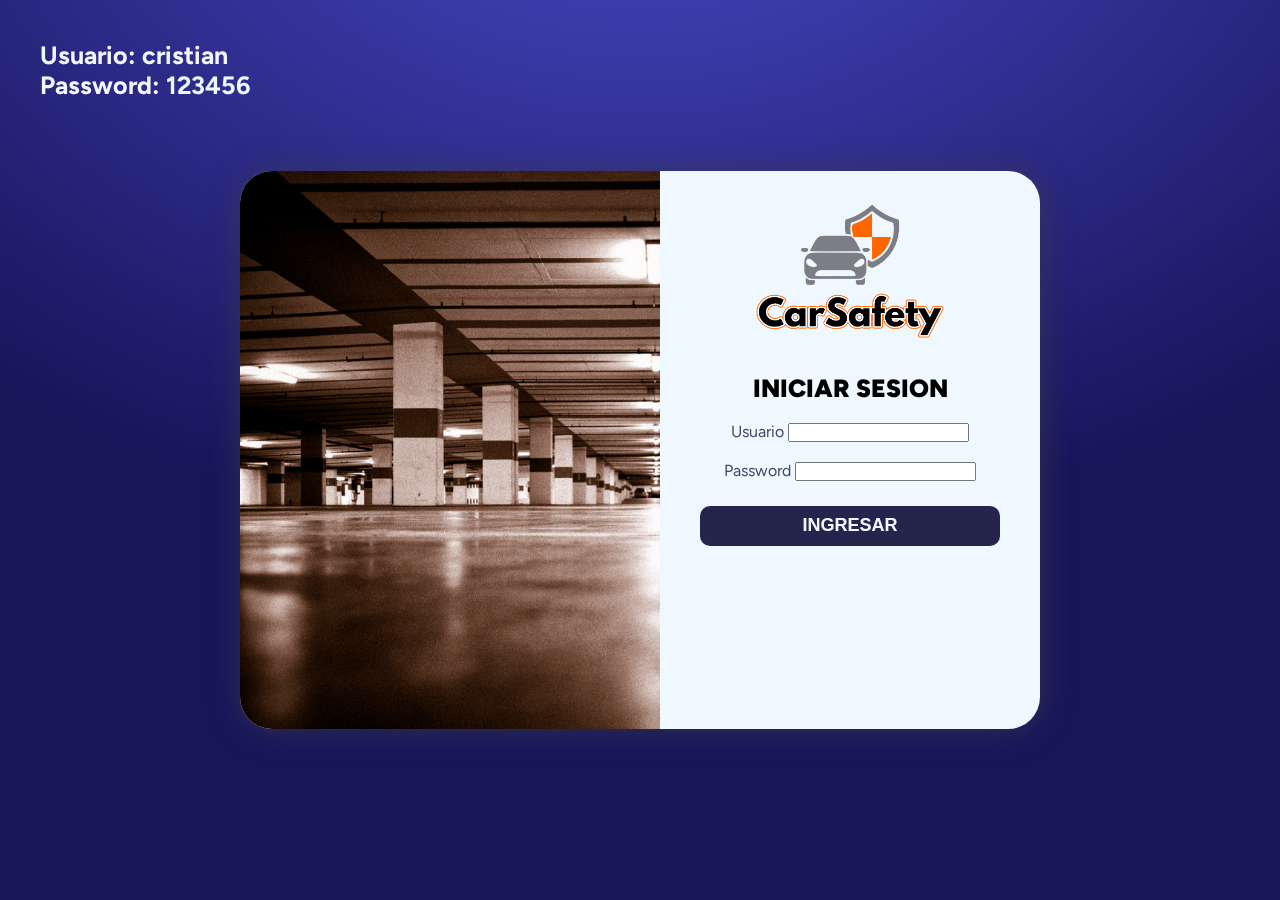
<file: src/main/resources/static/index.html>
<!DOCTYPE html>
<html lang="en">
<head>
    <meta charset="UTF-8" >
	<title>CAR SAFETY</title>
	<link
	href="https://cdn.jsdelivr.net/npm/bootstrap@5.0.2/dist/css/bootstrap.min.css"
	rel="stylesheet"
	integrity="sha384-EVSTQN3/azprG1Anm3QDgpJLIm9Nao0Yz1ztcQTwFspd3yD65VohhpuuCOmLASjC"
	crossorigin="anonymous">
	<link rel="stylesheet" href="css/estilos.css">
</head>
<body>
    <div class="fondo-gradiente"></div>
    <header> </header>
	<section class="modal">
		<div class="modal_container">
			<img src="imagenes/parking.jpg" class="modal_image" alt="">
            <h1 class="usuariopass">Usuario: cristian <br> Password: 123456</h1>
			<div class="modal_block_sesion">
					<img src="imagenes/logocar.png" class="logo" alt="">
					<h4 class="modal_text">INICIAR SESION</h4>
					<br>
					<form id="miFormulario">
					<div class="text-start">
						<label for="username" class="p-1 fw-bolder">Usuario</label> 
						<input type="text" id="username" class="form-control " required>
					</div>
					<br>
					<div class="text-start">
						<label for="password" class="p-1 fw-bolder">Password</label> 
						<input type="password" id="password" class="form-control" required>
					</div>
					<div class="">
                        <input value="INGRESAR" class="modal_button" type="submit" ></input>
					</div>
					</form>
			</div>
		</div>
	</section>
	<footer>
	</footer>
    <script>

        function guardarToken(token) {
            localStorage.setItem('miToken', token);
            console.log(token);
        }
        function redirigirAIndex() {
            window.location.href = 'menuprincipal.html'; // Ajusta la ruta según la ubicación de tu archivo index.html
        }

        document.getElementById('miFormulario').addEventListener('submit', function(event){
			event.preventDefault();
			
            let username = document.getElementById("username").value;
            let password = document.getElementById("password").value;
            var endpointURL  = '/login';
            
            fetch(endpointURL, {
                method: 'POST',
                headers: {
                    'Content-Type': 'application/json'
                },
                body: JSON.stringify({
                    username: username,
                    password: password,
                })
            })
            .then(response => {
                if (!response.ok) {
                throw new Error('Error en la solicitud de inicio de sesión. Código de estado: ' + response.status);
                }
                return response.json();
            })
            .then(data => {
                guardarToken(data.token);
                console.log('Inicio de sesión exitoso. Token:', data.token);
                redirigirAIndex();
            })
            .catch(error => {
                console.error('Error:', error.message);
            });
        });
    </script>
</body>
</html>
</file>
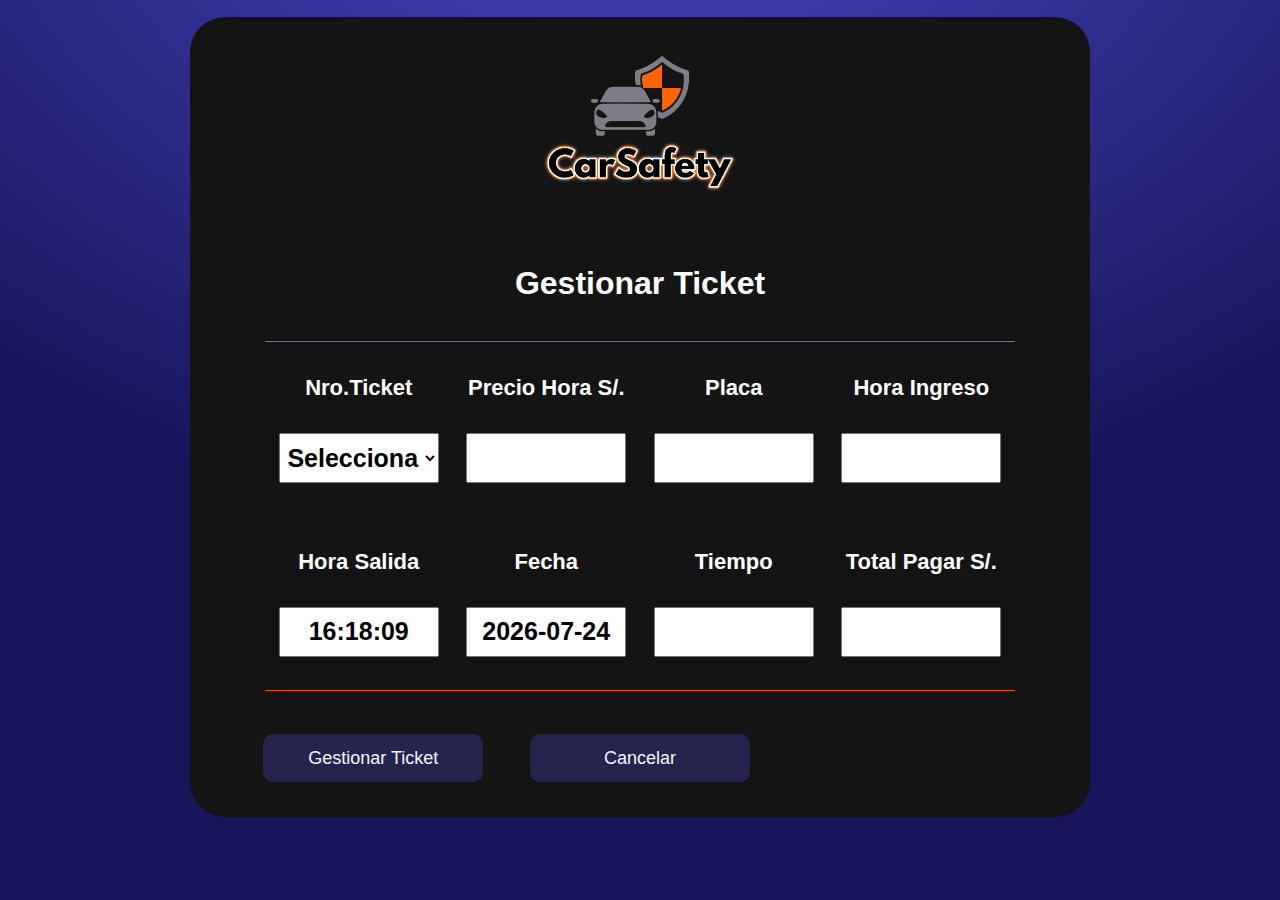
<file: src/main/resources/static/gestionarticket.html>
<!DOCTYPE html>
<html lang="es"
>
<head>
	<meta charset="UTF-8">
	<title>CAR SAFETY</title>
	<link
	href="https://cdn.jsdelivr.net/npm/bootstrap@5.0.2/dist/css/bootstrap.min.css"
	rel="stylesheet"
	integrity="sha384-EVSTQN3/azprG1Anm3QDgpJLIm9Nao0Yz1ztcQTwFspd3yD65VohhpuuCOmLASjC"
	crossorigin="anonymous">
	<link rel="stylesheet" href="css/estilos2.css">
</head>
<body>
  <div class="fondo-gradiente"></div>
	<div class="menu_principal">
		<div class="imagen_header">
			<img src="imagenes/logocar.png" class="logo_medium">
		</div>
		<div class="titulo">
			<h1>Gestionar Ticket</h1>
		</div>
		<div class="formulario_ingreso_gestion">
			<div class="formulario_ingreso_gestion_input">
				<label>Nro.Ticket</label>
				<div id="select-container">
                    <input type="hidden"  id="id" >	
                    <select id="obtenerTicket">
                        <option value="" disabled selected >Selecciona</option>
                    </select>
                </div>
			</div>
			<div class="formulario_ingreso_gestion_input">
				<label>Precio Hora S/.</label>
				<input type="text"  id="tipovehiculo" >		
			</div>
			<div class="formulario_ingreso_gestion_input">
				<label>Placa</label>
				<input type="text"  id="placa" >	
			</div>
			<div class="formulario_ingreso_gestion_input">
				<label>Hora Ingreso</label>
				<input type="text"  id="horaingreso" readonly >		
			</div>
			<div class="formulario_ingreso_gestion_input">
				<label>Hora Salida</label>
				<input type="text"  id="horasalida" readonly >		
			</div>
			<div class="formulario_ingreso_gestion_input">
				<label>Fecha</label>
				<input type="text"  id="fecha"  readonly >		
			</div>
			<div class="formulario_ingreso_gestion_input">
				<label>Tiempo</label>
				<input type="text"  id="tiempo" >		
			</div>
			<div class="formulario_ingreso_gestion_input">
				<label>Total Pagar S/.</label>
				<input type="text"  id="preciototal">		
			</div>
			
				<input type="hidden" id="estado">		
			
		</div>
		<div class="boton_footer">
			<button id="actualizarTicket" class="boton">Gestionar Ticket</button>
			<a href="menuprincipal.html" class="boton" >Cancelar</a>
		</div>
		<div id="modal_procesando" class="modal_procesando">
			<h1>Procesando...</h1>
		</div>
	</div>
<script>

    function buildSelect(data) {
    const miSelect = document.getElementById("obtenerTicket");

    // Crear opciones del select basadas en los datos de la API
    data.forEach(item => {
        const option = document.createElement('option');
        option.value = item.idticket; // Asigna el valor de la opción según tus necesidades
        option.text = item.idticket; // Asigna el texto de la opción según tus necesidades
        miSelect.appendChild(option);
    });
    }

    function listarIdTickets() {
      var token = obtenerToken();

      if (token) {
        fetch('/listarticketsporestado?estado=Valido', {
          method: 'GET',
          headers: {
            'Authorization': 'Bearer ' + token,
            'Content-Type': 'application/json',
          },
        })
        .then(response => {
          if (!response.ok) {
            throw new Error('Error en la solicitud al recurso protegido');
          }
          return response.json();
        })
        .then(data => {
          console.log('Respuesta del servidor:', data);
          buildSelect(data);
        })
        .catch(error => {
          console.error('Error:', error.message);
        });
      } else {
        console.log('Token no encontrado. El usuario no ha iniciado sesión.');
        // Puedes redirigir al usuario a la página de inicio de sesión si el token no está presente
      }
    }

    function obtenerToken() {
      return localStorage.getItem('miToken');
    }

    function cargarEvento(){
    
        document.getElementById("obtenerTicket").addEventListener("change", function() {

        var token = obtenerToken();
        console.log(token);
        var id = document.getElementById("obtenerTicket").value;
        console.log(id);
        var idset = document.getElementById("id");
        var tipovehiculo = document.getElementById("tipovehiculo");
        var placa = document.getElementById("placa");
        var horaingreso = document.getElementById("horaingreso");
        var estado = document.getElementById("estado");

        var url = "/editarticket/" + id ;
        var modalprocesando = document.getElementById('modal_procesando');
      	modalprocesando.style.display = 'flex';

        fetch(url, {
        method: "GET",
        headers: {
            'Authorization': 'Bearer ' + token,
            "Content-Type": "application/json"
        }
        })
        .then(response => {
            if (!response.ok) {
                throw new Error('Network response was not ok');
            }
            return response.json(); // Parsea la respuesta como JSON
        })
        .then(data => {
			modalprocesando.style.display = 'none';
            console.log(data);
            idset.value = data.idticket;
            tipovehiculo.value = data.tipovehiculo;
            placa.value = data.placa;
            horaingreso.value = data.horaingreso;
            estado.value = data.estado;
            obtenerHora();
            calcularTiempoMonto();
        })
        .catch(error => {
            console.error(error);
            alert("Ticket no obtenido");
        });
    });

    }

    

    document.getElementById("actualizarTicket").addEventListener("click", function() {

        var token = obtenerToken();

        var Ticket = {
            idticket: document.getElementById("id").value,
            tipovehiculo: document.getElementById("tipovehiculo").value,
            placa: document.getElementById("placa").value,
            horaingreso: document.getElementById("horaingreso").value,
            horasalida: document.getElementById("horasalida").value,
            fechaentrada: document.getElementById("fecha").value,
            tiempotranscurrido: document.getElementById("tiempo").value,
            preciototal: document.getElementById("preciototal").value,
            estado: document.getElementById("estado").value
        };


        var url = "/savesalida";
        var modalprocesando = document.getElementById('modal_procesando');
      	modalprocesando.style.display = 'flex';

        fetch(url, {
        method: "POST",
        headers: {
            'Authorization': 'Bearer ' + token,
            "Content-Type": "application/json"
            },
        body: JSON.stringify(Ticket)
        })
        .then(data => {
            console.log(data);
            modalprocesando.style.display = 'none';
        })
        .catch(error => {
            console.error(error);
            alert("Error al crear el ticket");
        });
    });
	
    // Obtener la hora actual
    function obtenerHora() {
	const ahora = new Date();
	const horas = ahora.getHours().toString().padStart(2, '0'); // Agrega un cero al principio si es necesario
	const minutos = ahora.getMinutes().toString().padStart(2, '0'); // Agrega un cero al principio si es necesario
	const segundos = ahora.getSeconds().toString().padStart(2, '0'); // Agrega un cero al principio si es necesario
	const horaActual = `${horas}:${minutos}:${segundos}`;
      
	var fechaActual = new Date();

	var formattedFecha = fechaActual.toISOString().split('T')[0];
      
	// Asignar la hora al campo de entrada
	document.getElementById('horasalida').value = horaActual;
	document.getElementById('fecha').value = formattedFecha;
      
    }
    
	
	function calcularTiempoMonto(){
		var horaInicio = document.getElementById("horaingreso").value;
		var horaFin = document.getElementById("horasalida").value;
		var precio = document.getElementById("tipovehiculo").value;
		//var tiempo = document.getElementById("tiempo").value;
		//var preciototal = document.getElementById("preciotoral").value;
		
		// Dividir las horas y minutos
            var [horaInicioHH, horaInicioMM] = horaInicio.split(":");
            var [horaFinHH, horaFinMM] = horaFin.split(":");

            // Convertir a minutos
            var minutosInicio = parseInt(horaInicioHH) * 60 + parseInt(horaInicioMM);
            var minutosFin = parseInt(horaFinHH) * 60 + parseInt(horaFinMM);

            // Calcular la diferencia en minutos
            var diferenciaEnMinutos = minutosFin - minutosInicio;

            // Calcular horas y minutos
            var horas = Math.floor(diferenciaEnMinutos / 60);
            var minutos = diferenciaEnMinutos % 60;
            
            var totalMinutos = horas * 60 + minutos;

			// Calcular el número de horas redondeando hacia arriba
			var numeroHoras = Math.ceil(totalMinutos / 60);
			var total = precio*numeroHoras;
			console.log(precio);
			
			if(isNaN(horas)){
				horas = "0";
			}
			if(isNaN(minutos)){
				minutos = "0";
			}
			if(isNaN(total)){
				total = "0";
				//document.getElementById("tipovehiculo").value = "Hola";
			}
			

            // Formatear la diferencia
            var diferenciaFormateada = horas + " hrs. " + minutos + " min.";
            console.log(diferenciaFormateada);

            // Mostrar la diferencia en el input correspondiente
            document.getElementById("tiempo").value = diferenciaFormateada;
            document.getElementById("preciototal").value = total;
            document.getElementById("estado").value = "Finalizado";
	}
	
   
    // Llamar a la función al cargar la página
   
    
	document.getElementById('placa').addEventListener('input', function () {
            // Convertir el texto a mayúsculas
            this.value = this.value.toUpperCase();
	});
	
	
</script>
<script>
    
    window.onload = function() {
        obtenerHora();
        listarIdTickets();
        cargarEvento();
    };

</script>
</body>
</html>
</file>
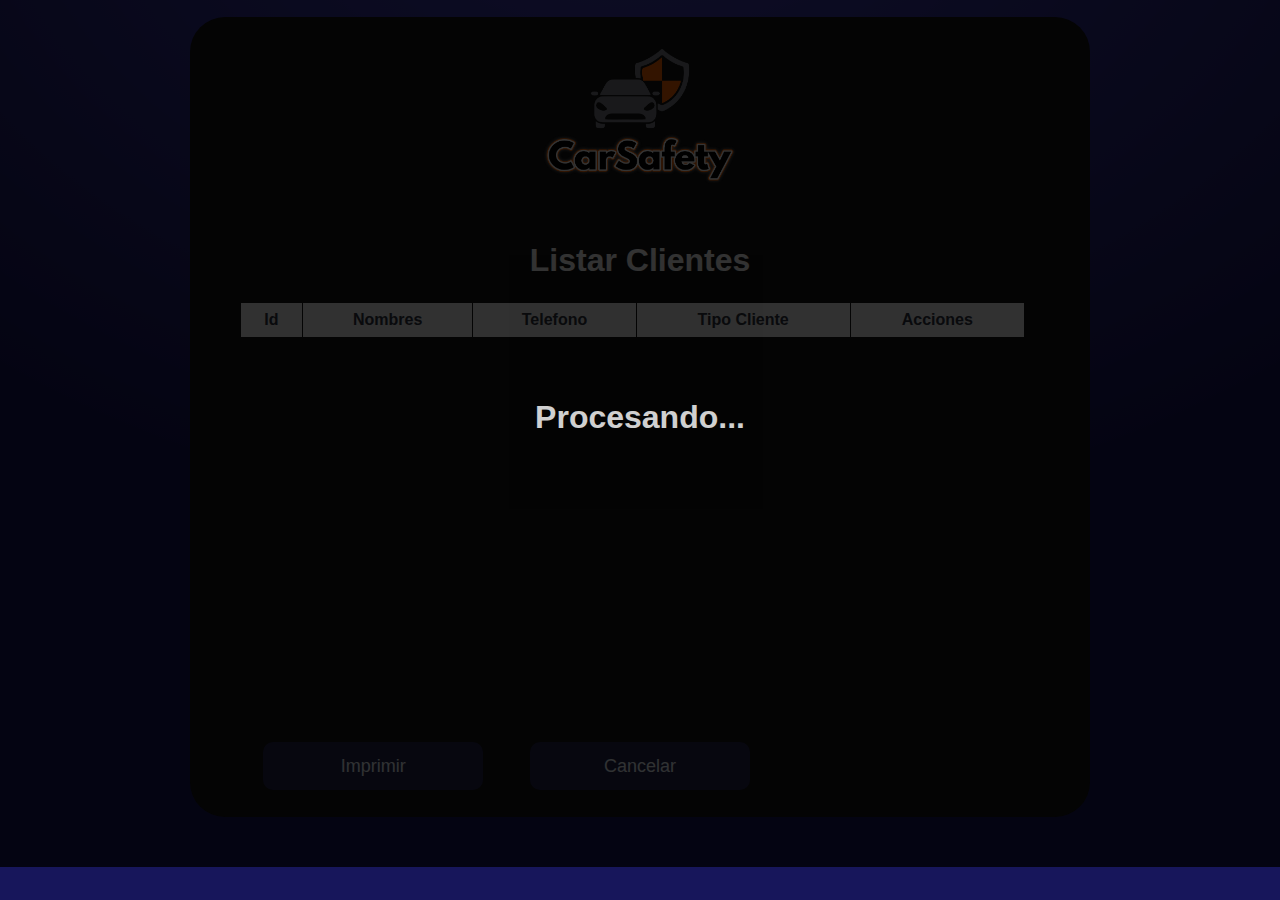
<file: src/main/resources/static/listarclientes.html>
<!DOCTYPE html>
<html lang="en">
<head>
  <meta charset="UTF-8">
	<title>CAR SAFETY</title>
	
	<link rel="stylesheet" href="css/estilos2.css">
  <script src="https://html2canvas.hertzen.com/dist/html2canvas.min.js"></script>
</head>
<body>
  <div class="fondo-gradiente"></div>
  <div id="maintabla" class="menu_principal">
		<div class="imagen_header">
			<img src="imagenes/logocar.png" class="logo_medium">
		</div>
		<div class="titulo">
			<h1>Listar Clientes</h1>
		</div>
		<div class="div_table">
		<table id="tablaDatos">
            <thead>
                <tr>
                    <th>Id</th>
                    <th>Nombres</th>
                    <th>Telefono</th>
                    <th>Tipo Cliente</th>
                    <th>Acciones</th>
                </tr>
            </thead>
        </table>
		</div>
        <div class="boton_footer">
      <button onclick="mostrarPDF()" class="boton" >Imprimir</button>
			<a href="menuprincipal.html" class="boton" >Cancelar</a>
		</div>
		<div id="modal_procesando" class="modal_procesando">
			<h1>Procesando...</h1>
		</div>
	</div>
  <script src='js/jspdf.min.js'></script>
  <script type="text/javascript">
    
    function obtenerToken() {
      return localStorage.getItem('miToken');
    }
    function obtenerJson() {
      return localStorage.getItem('miJson');
    }

    function mostrarInformacion(data) {
      var infoContainer = document.getElementById('info-container');
      infoContainer.innerHTML = '<p>Información del servidor:</p><pre>' + JSON.stringify(data, null, 2) + '</pre>';
    }

    function mostrarPDF(){
    var tabla = document.getElementById("tablaDatos");

    // Usa html2canvas para capturar la tabla como una imagen
    html2canvas(tabla).then(function(canvas) {
    // Obtiene la URL de la imagen base64
    var imagenBase64 = canvas.toDataURL('image/png');

    // Crea una instancia de jsPDF
    var pdf = new jsPDF('p', 'pt', 'letter');

    // Agrega la imagen como tabla al PDF
    pdf.addImage(imagenBase64, 'PNG', 10, 10, 500, 0, 'FAST');

    // Guarda el PDF con un nombre específico (opcional)
    pdf.save('mi_pdf_con_tabla.pdf');
  });
  }
    

    function mostrarDatosClietes(datosDesdeAPI){

      var tabla = document.getElementById("tablaDatos");

      datosDesdeAPI.forEach(function (dato) {
      var fila = tabla.insertRow();
      var celdaId = fila.insertCell(0);
      var celdaNombre = fila.insertCell(1);
      var celdaTelefono = fila.insertCell(2);
      var celdaTipo = fila.insertCell(3);
      var celdaAccion = fila.insertCell(4);
      
      celdaId.innerHTML = dato.idcliente;
      celdaNombre.innerHTML = dato.nombre;
      celdaTelefono.innerHTML = dato.telefono;
      celdaTipo.innerHTML = dato.tipocliente;
      celdaAccion.innerHTML = '<button class="boton_table" onclick="Eliminar(\'' + dato.idcliente + '\')">Eliminar</button>';
      });
    }

    function Eliminar(idcliente) {
      var token = obtenerToken();

      if (token) {
        fetch('/eliminarcliente/'+idcliente, {
          method: 'GET',
          headers: {
            'Authorization': 'Bearer ' + token,
            'Content-Type': 'application/json',
          },
        })
        .then(response => {
          if (!response.ok) {
            throw new Error('Error al eliminar Cliente');
          }
          return response.json();
        })
        .then(data => {
          console.log('Respuesta del servidor:', data);
        })
        .catch(error => {
          console.error('Error:', error.message);
        });
      } else {
        console.log('Token no encontrado. El usuario no ha iniciado sesión.');
        // Puedes redirigir al usuario a la página de inicio de sesión si el token no está presente
      }
    }

    function realizarSolicitudProtegida() {
      var token = obtenerToken();
      var modalprocesando = document.getElementById('modal_procesando');
      modalprocesando.style.display = 'flex';

      if (token) {
        fetch('/listarclientes', {
          method: 'GET',
          headers: {
            'Authorization': 'Bearer ' + token,
            'Content-Type': 'application/json',
          },
        })
        .then(response => {
          if (!response.ok) {
            throw new Error('Error en la solicitud al recurso protegido');
          }
          return response.json();
        })
        .then(data => {
          modalprocesando.style.display = 'none';
          mostrarDatosClietes(data);
          guardarJsonEnLocalStorage("miJson", data);
        })
        .catch(error => {
          console.error('Error:', error.message);
        });
      } else {
        console.log('Token no encontrado. El usuario no ha iniciado sesión.');
        // Puedes redirigir al usuario a la página de inicio de sesión si el token no está presente
      }
    }

    // Llamar a la función para realizar la solicitud protegida cuando la página se carga
    window.onload = function () {
      realizarSolicitudProtegida();
    };

    function guardarJsonEnLocalStorage(clave, datos) {
    // Convierte el JSON a cadena antes de almacenarlo en localStorage
    var jsonString = JSON.stringify(datos);

    // Guarda la cadena en localStorage con la clave específica
    localStorage.setItem(clave, jsonString);

    console.log('JSON guardado en localStorage con la clave:', clave);
    }
  </script>
</body>
</html>
</file>
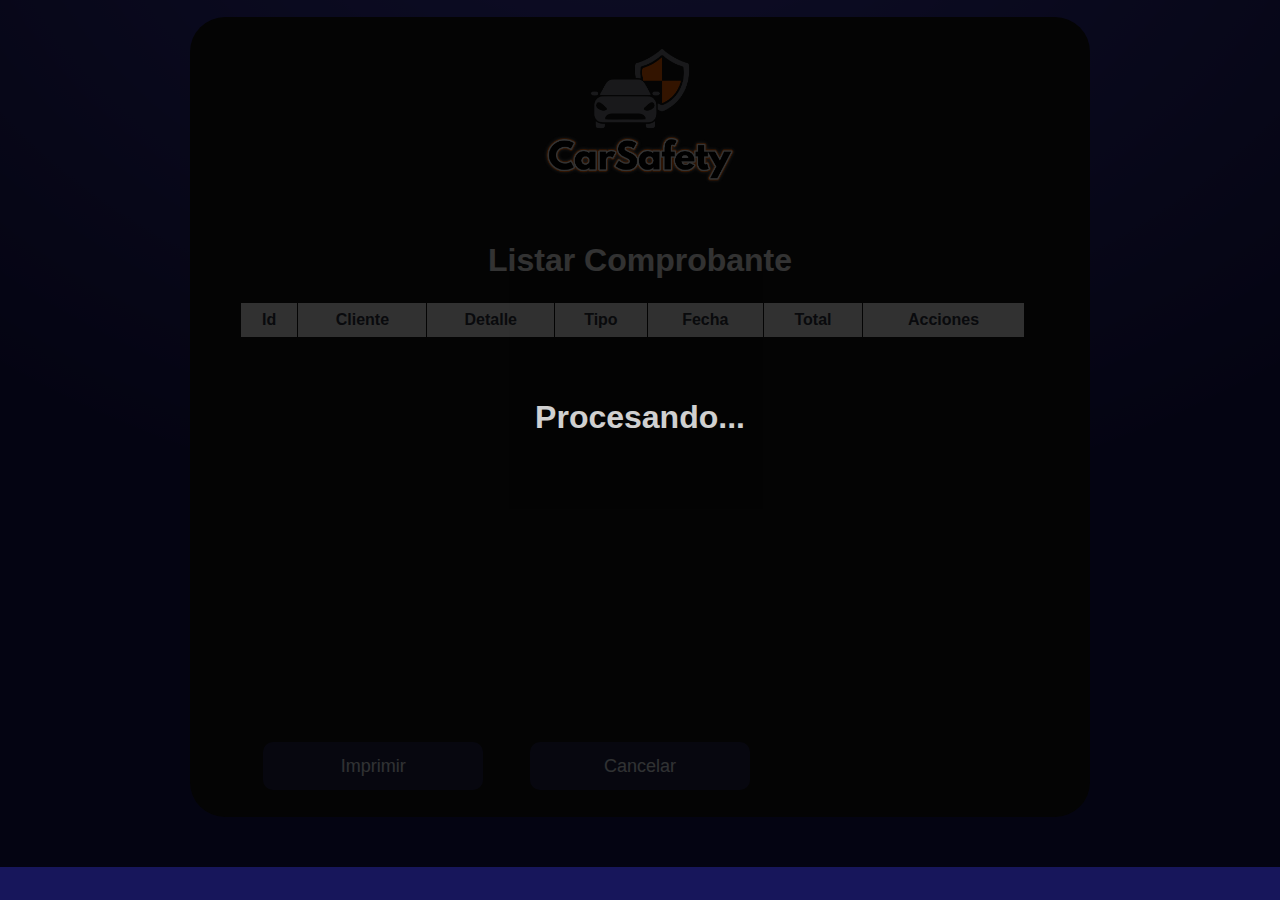
<file: src/main/resources/static/listarcomprobantes.html>
<!DOCTYPE html>
<html lang="en">
<head>
  <meta charset="UTF-8">
	<title>CAR SAFETY</title>
	<link rel="stylesheet" href="css/estilos2.css">
  <script src="https://html2canvas.hertzen.com/dist/html2canvas.min.js"></script>
</head>
<body>
  <div class="fondo-gradiente"></div>
  <div id="maintabla" class="menu_principal">
		<div class="imagen_header">
			<img src="imagenes/logocar.png" class="logo_medium">
		</div>
		<div class="titulo">
			<h1>Listar Comprobante</h1>
		</div>
		<div class="div_table">
		<table id="tablaDatos" >
            <thead>
                <tr>
                    <th>Id</th>
                    <th>Cliente</th>
                    <th>Detalle</th>
                    <th>Tipo</th>
                    <th>Fecha</th>
                    <th>Total</th>
                    <th>Acciones</th>
                </tr>
            </thead>
        </table>
		</div>
        <div class="boton_footer">
			<button onclick="mostrarPDF()" class="boton" >Imprimir</button>
            <a href="menuprincipal.html" class="boton" >Cancelar</a>
		</div>
		<div id="modal_procesando" class="modal_procesando">
			<h1>Procesando...</h1>
		</div>
	</div>
  <script src='js/jspdf.min.js'></script>
  <script type="text/javascript">
    
    function obtenerToken() {
      return localStorage.getItem('miToken');
    }
    function obtenerJson() {
      return localStorage.getItem('miJson');
    }

    function mostrarInformacion(data) {
      var infoContainer = document.getElementById('info-container');
      infoContainer.innerHTML = '<p>Información del servidor:</p><pre>' + JSON.stringify(data, null, 2) + '</pre>';
    }

    function mostrarPDF(){
    var tabla = document.getElementById("tablaDatos");

    // Usa html2canvas para capturar la tabla como una imagen
    html2canvas(tabla).then(function(canvas) {
    // Obtiene la URL de la imagen base64
    var imagenBase64 = canvas.toDataURL('image/png');

    // Crea una instancia de jsPDF
    var pdf = new jsPDF('p', 'pt', 'letter');

    // Agrega la imagen como tabla al PDF
    pdf.addImage(imagenBase64, 'PNG', 10, 10, 500, 0, 'FAST');

    // Guarda el PDF con un nombre específico (opcional)
    pdf.save('mi_pdf_con_tabla.pdf');
  });
  }
    

    function mostrarDatosComprobante(datosDesdeAPI){

      var tabla = document.getElementById("tablaDatos");

      datosDesdeAPI.forEach(function (dato) {
      var fila = tabla.insertRow();
      var celdaId = fila.insertCell(0);
      var celdaCliente = fila.insertCell(1);
      var celdaDetalle = fila.insertCell(2);
      var celdaTipo = fila.insertCell(3);
      var celdaFecha = fila.insertCell(4);
      var celdaTotal = fila.insertCell(5);
      var celdaAccion = fila.insertCell(6);

      var idCliente = dato.cliente.nombre;
      
      celdaId.innerHTML = dato.idcomprobante;
      celdaCliente.innerHTML = idCliente;
      celdaDetalle.innerHTML = dato.detalle;
      celdaTipo.innerHTML = dato.tipocomprobante;
      celdaFecha.innerHTML = dato.fechaemision;
      celdaTotal.innerHTML = dato.total;
      celdaAccion.innerHTML = '<button class="boton_table" onclick="Eliminar(\'' + dato.idcomprobante + '\')">Eliminar</button>';
      });
    }

    function Eliminar(idcliente) {
      var token = obtenerToken();

      if (token) {
        fetch('/eliminarcliente/'+idcliente, {
          method: 'GET',
          headers: {
            'Authorization': 'Bearer ' + token,
            'Content-Type': 'application/json',
          },
        })
        .then(response => {
          if (!response.ok) {
            throw new Error('Error al eliminar Cliente');
          }
          return response.json();
        })
        .then(data => {
          console.log('Respuesta del servidor:', data);
        })
        .catch(error => {
          console.error('Error:', error.message);
        });
      } else {
        console.log('Token no encontrado. El usuario no ha iniciado sesión.');
        // Puedes redirigir al usuario a la página de inicio de sesión si el token no está presente
      }
    }

    function realizarSolicitudProtegida() {
      var token = obtenerToken();
      var modalprocesando = document.getElementById('modal_procesando');
      modalprocesando.style.display = 'flex';

      if (token) {
        fetch('/listarcomprobantes', {
          method: 'GET',
          headers: {
            'Authorization': 'Bearer ' + token,
            'Content-Type': 'application/json',
          },
        })
        .then(response => {
          if (!response.ok) {
            throw new Error('Error en la solicitud al recurso protegido');
          }
          return response.json();
        })
        .then(data => {
          console.log('Respuesta del servidor:', data);
          modalprocesando.style.display = 'none';
          mostrarDatosComprobante(data);
        })
        .catch(error => {
          console.error('Error:', error.message);
        });
      } else {
        console.log('Token no encontrado. El usuario no ha iniciado sesión.');
        // Puedes redirigir al usuario a la página de inicio de sesión si el token no está presente
      }
    }

    // Llamar a la función para realizar la solicitud protegida cuando la página se carga
    window.onload = function () {
      realizarSolicitudProtegida();
    };

    function guardarJsonEnLocalStorage(clave, datos) {
    // Convierte el JSON a cadena antes de almacenarlo en localStorage
    var jsonString = JSON.stringify(datos);

    // Guarda la cadena en localStorage con la clave específica
    localStorage.setItem(clave, jsonString);

    console.log('JSON guardado en localStorage con la clave:', clave);
    }
  </script>
</body>
</html>
</file>
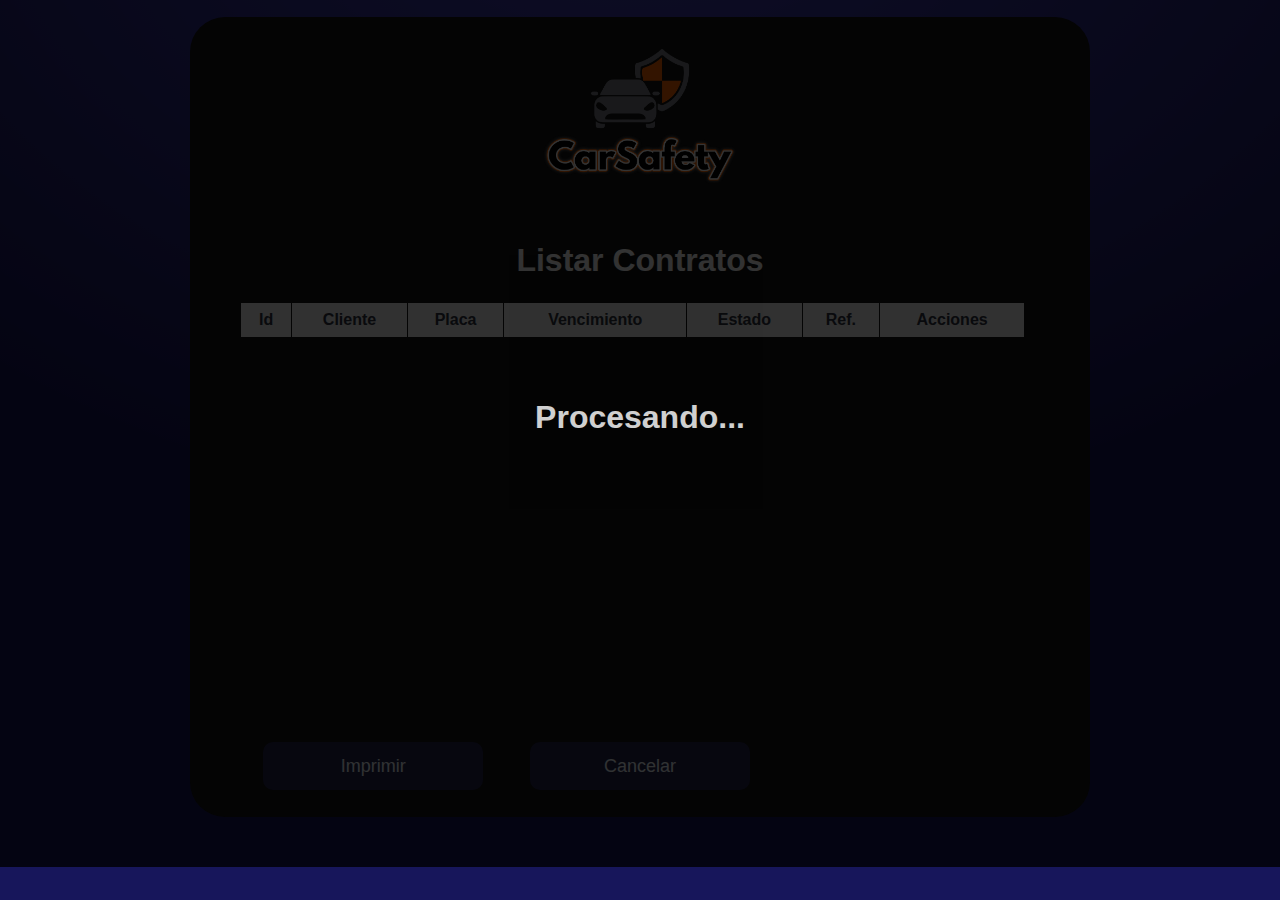
<file: src/main/resources/static/listarcontratos.html>
<!DOCTYPE html>
<html lang="en">
<head>
  <meta charset="UTF-8">
	<title>CAR SAFETY</title>
	<link rel="stylesheet" href="css/estilos2.css">
  <script src="https://html2canvas.hertzen.com/dist/html2canvas.min.js"></script>
</head>
<body>
  <div class="fondo-gradiente"></div>
  <div id="maintabla" class="menu_principal">
		<div class="imagen_header">
			<img src="imagenes/logocar.png" class="logo_medium">
		</div>
		<div class="titulo">
			<h1>Listar Contratos</h1>
		</div>
		<div class="div_table">
		<table id="tablaDatos">
            <thead>
                <tr>
                    <th>Id</th>
                    <th>Cliente</th>
                    <th>Placa</th>
                    <th>Vencimiento</th>
                    <th>Estado</th>
                    <th>Ref.</th>
                    <th>Acciones</th>
                </tr>
            </thead>
        </table>
		</div>
        <div class="boton_footer">
			<button onclick="mostrarPDF()" class="boton" >Imprimir</button>
            <a href="menuprincipal.html" class="boton" >Cancelar</a>
		</div>
		<div id="modal_procesando" class="modal_procesando">
			<h1>Procesando...</h1>
		</div>
	</div>
  <script src='js/jspdf.min.js'></script>
  <script type="text/javascript">
    
    function obtenerToken() {
      return localStorage.getItem('miToken');
    }
    function obtenerJson() {
      return localStorage.getItem('miJson');
    }

    function mostrarInformacion(data) {
      var infoContainer = document.getElementById('info-container');
      infoContainer.innerHTML = '<p>Información del servidor:</p><pre>' + JSON.stringify(data, null, 2) + '</pre>';
    }

    function mostrarPDF(){
    var tabla = document.getElementById("tablaDatos");

    // Usa html2canvas para capturar la tabla como una imagen
    html2canvas(tabla).then(function(canvas) {
    // Obtiene la URL de la imagen base64
    var imagenBase64 = canvas.toDataURL('image/png');

    // Crea una instancia de jsPDF
    var pdf = new jsPDF('p', 'pt', 'letter');

    // Agrega la imagen como tabla al PDF
    pdf.addImage(imagenBase64, 'PNG', 10, 10, 500, 0, 'FAST');

    // Guarda el PDF con un nombre específico (opcional)
    pdf.save('mi_pdf_con_tabla.pdf');
  });
  }
    

    function mostrarDatosContrato(datosDesdeAPI){

      var tabla = document.getElementById("tablaDatos");

      datosDesdeAPI.forEach(function (dato) {
      var fila = tabla.insertRow();
      var celdaId = fila.insertCell(0);
      var celdaCliente = fila.insertCell(1);
      var celdaPlaca = fila.insertCell(2);
      var celdaVencimiento = fila.insertCell(3);
      var celdaEstado = fila.insertCell(4);
      var celdaReferencia = fila.insertCell(5);
      var celdaAccion = fila.insertCell(6);

      var idCliente = dato.cliente.nombre;
      
      celdaId.innerHTML = dato.idcontrato;
      celdaCliente.innerHTML = idCliente;
      celdaPlaca.innerHTML = dato.placavehiculo;
      celdaVencimiento.innerHTML = dato.fechavencimiento;
      celdaEstado.innerHTML = dato.estadocontrato;
      celdaReferencia.innerHTML = (dato.preciototal == null) ? "--" : + dato.refidcontrato;
      celdaAccion.innerHTML = '<button class="boton_table" onclick="Eliminar(\'' + dato.idcontrato + '\')">Eliminar</button>';
      });
    }

    function Eliminar(idcliente) {
      var token = obtenerToken();

      if (token) {
        fetch('/eliminarcliente/'+idcliente, {
          method: 'GET',
          headers: {
            'Authorization': 'Bearer ' + token,
            'Content-Type': 'application/json',
          },
        })
        .then(response => {
          if (!response.ok) {
            throw new Error('Error al eliminar Cliente');
          }
          return response.json();
        })
        .then(data => {
          console.log('Respuesta del servidor:', data);
        })
        .catch(error => {
          console.error('Error:', error.message);
        });
      } else {
        console.log('Token no encontrado. El usuario no ha iniciado sesión.');
        // Puedes redirigir al usuario a la página de inicio de sesión si el token no está presente
      }
    }

    function realizarSolicitudProtegida() {
      var token = obtenerToken();
      var modalprocesando = document.getElementById('modal_procesando');
      modalprocesando.style.display = 'flex';

      if (token) {
        fetch('/listarcontratos', {
          method: 'GET',
          headers: {
            'Authorization': 'Bearer ' + token,
            'Content-Type': 'application/json',
          },
        })
        .then(response => {
          if (!response.ok) {
            throw new Error('Error en la solicitud al recurso protegido');
          }
          return response.json();
        })
        .then(data => {
          console.log('Respuesta del servidor:', data);
          modalprocesando.style.display = 'none';
          mostrarDatosContrato(data);
        })
        .catch(error => {
          console.error('Error:', error.message);
        });
      } else {
        console.log('Token no encontrado. El usuario no ha iniciado sesión.');
        // Puedes redirigir al usuario a la página de inicio de sesión si el token no está presente
      }
    }

    // Llamar a la función para realizar la solicitud protegida cuando la página se carga
    window.onload = function () {
      realizarSolicitudProtegida();
    };

    function guardarJsonEnLocalStorage(clave, datos) {
    // Convierte el JSON a cadena antes de almacenarlo en localStorage
    var jsonString = JSON.stringify(datos);

    // Guarda la cadena en localStorage con la clave específica
    localStorage.setItem(clave, jsonString);

    console.log('JSON guardado en localStorage con la clave:', clave);
    }
  </script>
</body>
</html>
</file>
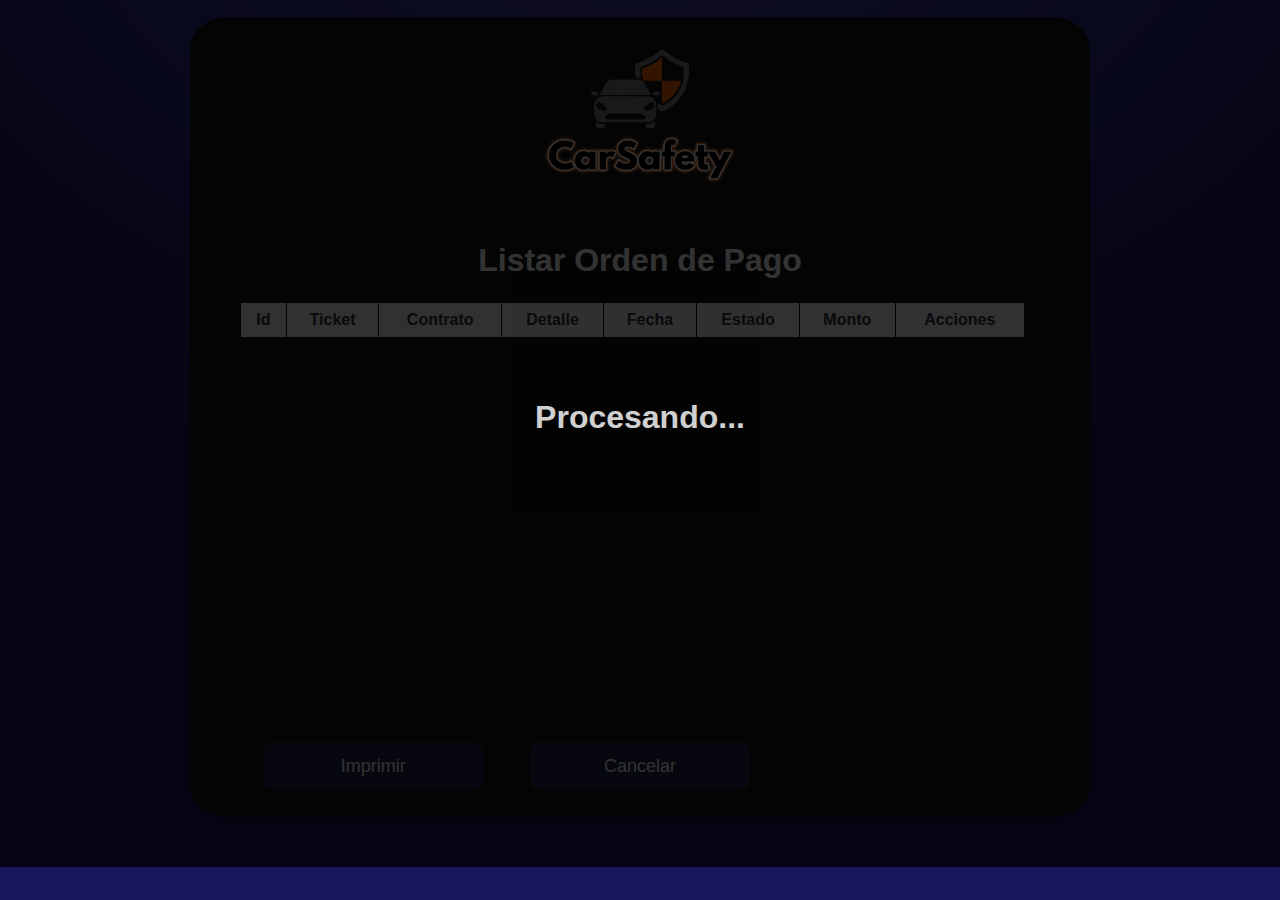
<file: src/main/resources/static/listarordenpago.html>
<!DOCTYPE html>
<html lang="en">
<head>
  <meta charset="UTF-8">
	<title>CAR SAFETY</title>
	<link rel="stylesheet" href="css/estilos2.css">
  <script src="https://html2canvas.hertzen.com/dist/html2canvas.min.js"></script>
</head>
<body>
  <div class="fondo-gradiente"></div>
  <div id="maintabla" class="menu_principal">
		<div class="imagen_header">
			<img src="imagenes/logocar.png" class="logo_medium">
		</div>
		<div class="titulo">
			<h1>Listar Orden de Pago</h1>
		</div>
		<div class="div_table">
		<table id="tablaDatos" >
            <thead>
                <tr>
                    <th>Id</th>
                    <th>Ticket</th>
                    <th>Contrato</th>
                    <th>Detalle</th>
                    <th>Fecha</th>
                    <th>Estado</th>
                    <th>Monto</th>
                    <th>Acciones</th>
                </tr>
            </thead>
        </table>
		</div>
        <div class="boton_footer">
			<button onclick="mostrarPDF()" class="boton" >Imprimir</button>
            <a href="menuprincipal.html" class="boton" >Cancelar</a>
		</div>
		<div id="modal_procesando" class="modal_procesando">
			<h1>Procesando...</h1>
		</div>
	</div>
  <script src='js/jspdf.min.js'></script>
  <script type="text/javascript">
    
    function obtenerToken() {
      return localStorage.getItem('miToken');
    }
    function obtenerJson() {
      return localStorage.getItem('miJson');
    }

    function mostrarInformacion(data) {
      var infoContainer = document.getElementById('info-container');
      infoContainer.innerHTML = '<p>Información del servidor:</p><pre>' + JSON.stringify(data, null, 2) + '</pre>';
    }

    function mostrarPDF(){
    var tabla = document.getElementById("tablaDatos");

    // Usa html2canvas para capturar la tabla como una imagen
    html2canvas(tabla).then(function(canvas) {
    // Obtiene la URL de la imagen base64
    var imagenBase64 = canvas.toDataURL('image/png');

    // Crea una instancia de jsPDF
    var pdf = new jsPDF('p', 'pt', 'letter');

    // Agrega la imagen como tabla al PDF
    pdf.addImage(imagenBase64, 'PNG', 10, 10, 500, 0, 'FAST');

    // Guarda el PDF con un nombre específico (opcional)
    pdf.save('mi_pdf_con_tabla.pdf');
  });
  }
    

    function mostrarDatosOrden(datosDesdeAPI){

      var tabla = document.getElementById("tablaDatos");

      datosDesdeAPI.forEach(function (dato) {
      var fila = tabla.insertRow();
      var celdaId = fila.insertCell(0);
      var celdaTicket = fila.insertCell(1);
      var celdaContrato = fila.insertCell(2);
      var celdaDetalle = fila.insertCell(3);
      var celdaFecha = fila.insertCell(4);
      var celdaMonto = fila.insertCell(5);
      var celdaEstado = fila.insertCell(6);
      var celdaAccion = fila.insertCell(7);

      var idContrato = (dato.contrato == null) ? "--" : dato.contrato.idcontrato;
      var idTicket =  (dato.ticket == null) ? "--" : dato.ticket.idticket;
      
      celdaId.innerHTML = dato.idordenpago;
      celdaTicket.innerHTML = idTicket;
      celdaContrato.innerHTML = idContrato;
      celdaDetalle.innerHTML = dato.detalle;
      celdaFecha.innerHTML = dato.fecha;
      celdaMonto.innerHTML = dato.monto;
      celdaEstado.innerHTML = dato.estado;
      celdaAccion.innerHTML = '<button class="boton_table" onclick="Eliminar(\'' + dato.idcontrato + '\')">Eliminar</button>';
      });
    }

    function Eliminar(idcliente) {
      var token = obtenerToken();

      if (token) {
        fetch('/eliminarcliente/'+idcliente, {
          method: 'GET',
          headers: {
            'Authorization': 'Bearer ' + token,
            'Content-Type': 'application/json',
          },
        })
        .then(response => {
          if (!response.ok) {
            throw new Error('Error al eliminar Cliente');
          }
          return response.json();
        })
        .then(data => {
          console.log('Respuesta del servidor:', data);
        })
        .catch(error => {
          console.error('Error:', error.message);
        });
      } else {
        console.log('Token no encontrado. El usuario no ha iniciado sesión.');
        // Puedes redirigir al usuario a la página de inicio de sesión si el token no está presente
      }
    }

    function realizarSolicitudProtegida() {
      var token = obtenerToken();
      var modalprocesando = document.getElementById('modal_procesando');
      modalprocesando.style.display = 'flex';
		
      if (token) {
        fetch('/listarorden', {
          method: 'GET',
          headers: {
            'Authorization': 'Bearer ' + token,
            'Content-Type': 'application/json',
          },
        })
        .then(response => {
          if (!response.ok) {
            throw new Error('Error en la solicitud al recurso protegido');
          }
          return response.json();
        })
        .then(data => {
          console.log('Respuesta del servidor:', data);
          modalprocesando.style.display = 'none';
          mostrarDatosOrden(data);
        })
        .catch(error => {
          console.error('Error:', error.message);
        });
      } else {
        console.log('Token no encontrado. El usuario no ha iniciado sesión.');
        // Puedes redirigir al usuario a la página de inicio de sesión si el token no está presente
      }
    }

    // Llamar a la función para realizar la solicitud protegida cuando la página se carga
    window.onload = function () {
      realizarSolicitudProtegida();
    };

    function guardarJsonEnLocalStorage(clave, datos) {
    // Convierte el JSON a cadena antes de almacenarlo en localStorage
    var jsonString = JSON.stringify(datos);

    // Guarda la cadena en localStorage con la clave específica
    localStorage.setItem(clave, jsonString);

    console.log('JSON guardado en localStorage con la clave:', clave);
    }
  </script>
</body>
</html>
</file>
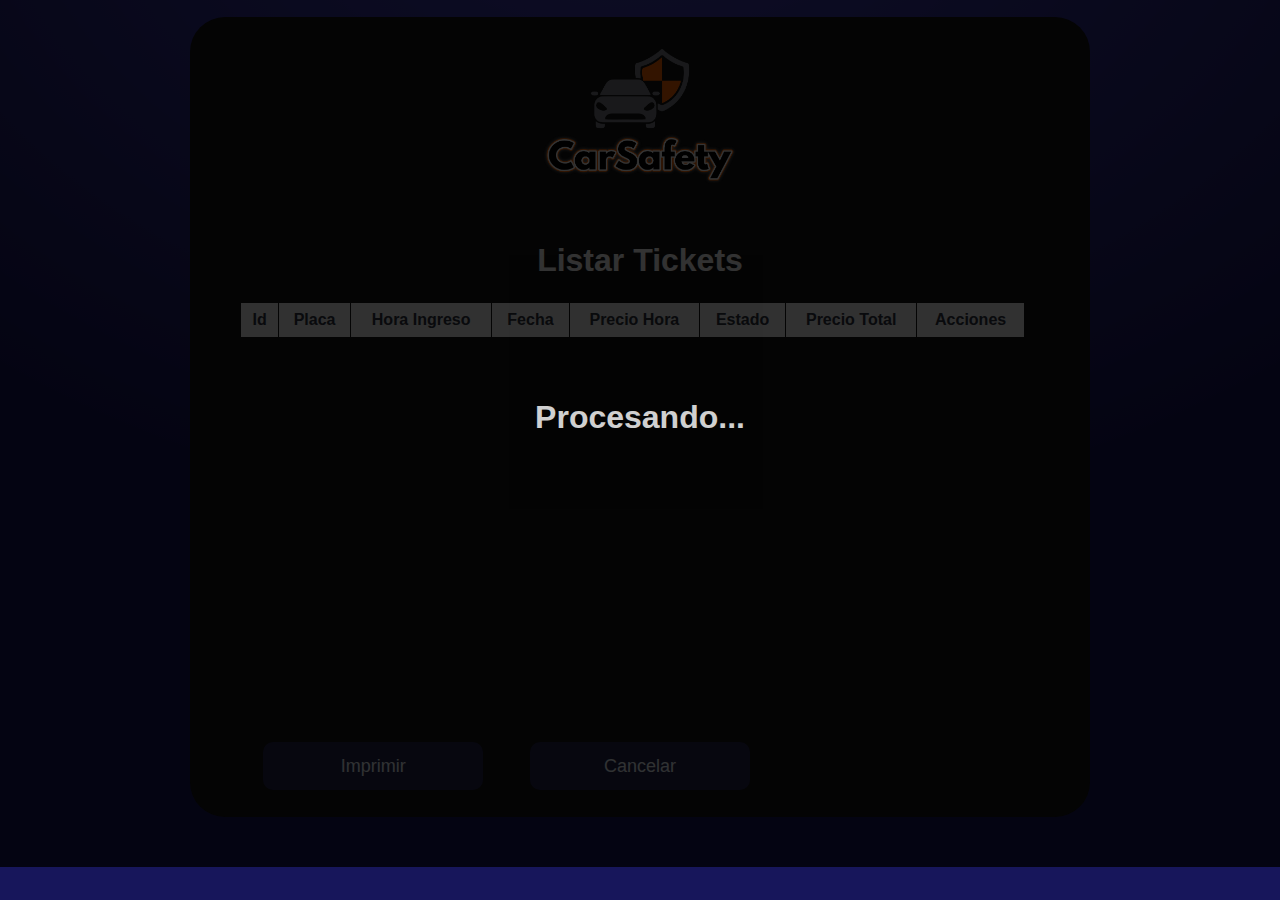
<file: src/main/resources/static/listartickets.html>
<!DOCTYPE html>
<html lang="en">
<head>
  <meta charset="UTF-8">
	<title>CAR SAFETY</title>
	
	<link rel="stylesheet" href="css/estilos2.css">
  <script src="https://html2canvas.hertzen.com/dist/html2canvas.min.js"></script>
</head>
<body>
  <div class="fondo-gradiente"></div>
  <div id="maintabla" class="menu_principal">
		<div class="imagen_header">
			<img src="imagenes/logocar.png" class="logo_medium">
		</div>
		<div class="titulo">
			<h1>Listar Tickets</h1>
		</div>
		<div class="div_table">
		<table id="tablaDatos" >
            <thead>
                <tr>
                    <th>Id</th>
                    <th>Placa</th>
                    <th>Hora Ingreso</th>
                    <th>Fecha</th>
                    <th>Precio Hora</th>
                    <th>Estado</th>
                    <th>Precio Total</th>
                    <th>Acciones</th>
                </tr>
            </thead>
        </table>
        </div>
        <div class="boton_footer">
			<button onclick="mostrarPDF()" class="boton" >Imprimir</button>
            <a href="menuprincipal.html" class="boton" >Cancelar</a>
		</div>
		<div id="modal_procesando" class="modal_procesando">
			<h1>Procesando...</h1>
		</div>
	</div>
  <script src='js/jspdf.min.js'></script>
  <script type="text/javascript">
	
    function obtenerToken() {
      return localStorage.getItem('miToken');
    }
    function obtenerJson() {
      return localStorage.getItem('miJson');
    }

    function mostrarInformacion(data) {
      var infoContainer = document.getElementById('info-container');
      infoContainer.innerHTML = '<p>Información del servidor:</p><pre>' + JSON.stringify(data, null, 2) + '</pre>';
    }

    function mostrarPDF(){
    var tabla = document.getElementById("tablaDatos");

    // Usa html2canvas para capturar la tabla como una imagen
    html2canvas(tabla).then(function(canvas) {
    // Obtiene la URL de la imagen base64
    var imagenBase64 = canvas.toDataURL('image/png');

    // Crea una instancia de jsPDF
    var pdf = new jsPDF('p', 'pt', 'letter');

    // Agrega la imagen como tabla al PDF
    pdf.addImage(imagenBase64, 'PNG', 10, 10, 500, 0, 'FAST');

    // Guarda el PDF con un nombre específico (opcional)
    pdf.save('mi_pdf_con_tabla.pdf');
  });
  }
    function ocultarRow(idcliente){
		var rowocultar = document.getElementById('mirow'+idcliente);
		rowocultar.style.display = 'none';
	}

    function mostrarDatosTickets(datosDesdeAPI){

      var tabla = document.getElementById("tablaDatos");

      datosDesdeAPI.forEach(function (dato) {
      var fila = tabla.insertRow();
      fila.id = 'mirow'+dato.idticket;
      var celdaId = fila.insertCell(0);
      var celdaPlaca = fila.insertCell(1);
      var celdaHoraIngreso = fila.insertCell(2);
      var celdaFecha = fila.insertCell(3);
      var celdaPrecioHora = fila.insertCell(4);
      var celdaEstado = fila.insertCell(5);
      var celdaPrecioTotal = fila.insertCell(6);
      var celdaAccion = fila.insertCell(7);
      
      celdaId.innerHTML = dato.idticket;
      celdaPlaca.innerHTML = dato.placa;
      celdaHoraIngreso.innerHTML = dato.horaingreso;
      celdaFecha.innerHTML = dato.fechaentrada;
      celdaPrecioHora.innerHTML = "S/. "+dato.tipovehiculo;
      celdaEstado.innerHTML = dato.estado;
      celdaPrecioTotal.innerHTML = (dato.preciototal == 0) ? "--" : "S/. " + dato.preciototal;
      celdaAccion.innerHTML = '<button class="boton_table" onclick="Eliminar(\'' + dato.idticket + '\')">Eliminar</button>';
      });
    }

    function Eliminar(idcliente) {
      var token = obtenerToken();
      var modalprocesando = document.getElementById('modal_procesando');
      modalprocesando.style.display = 'flex';

      if (token) {
        fetch('/eliminarticket/'+idcliente, {
          method: 'POST',
          headers: {
            'Authorization': 'Bearer ' + token,
            'Content-Type': 'application/json',
          },
        })
        .then(response => {
          if (!response.ok) {
            throw new Error('Error al eliminar Cliente');
          }
          modalprocesando.style.display = 'none';
          ocultarRow(idcliente);
        })
        .then(data => {
          console.log('Respuesta del servidor:', data);
        })
        .catch(error => {
          console.error('Error:', error.message);
        });
      } else {
        console.log('Token no encontrado. El usuario no ha iniciado sesión.');
        // Puedes redirigir al usuario a la página de inicio de sesión si el token no está presente
      }
    }

    function realizarSolicitudProtegida() {
      var token = obtenerToken();
      var modalprocesando = document.getElementById('modal_procesando');
      modalprocesando.style.display = 'flex';

      if (token) {
        fetch('/listartickets', {
          method: 'GET',
          headers: {
            'Authorization': 'Bearer ' + token,
            'Content-Type': 'application/json',
          },
        })
        .then(response => {
          if (!response.ok) {
            throw new Error('Error en la solicitud al recurso protegido');
          }
          return response.json();
        })
        .then(data => {
          console.log('Respuesta del servidor:', data);
          modalprocesando.style.display = 'none';
          mostrarDatosTickets(data);
        })
        .catch(error => {
          console.error('Error:', error.message);
        });
      } else {
        console.log('Token no encontrado. El usuario no ha iniciado sesión.');
        // Puedes redirigir al usuario a la página de inicio de sesión si el token no está presente
      }
    }

    // Llamar a la función para realizar la solicitud protegida cuando la página se carga
    window.onload = function () {
    	realizarSolicitudProtegida();
    };

    function guardarJsonEnLocalStorage(clave, datos) {
    // Convierte el JSON a cadena antes de almacenarlo en localStorage
    var jsonString = JSON.stringify(datos);

    // Guarda la cadena en localStorage con la clave específica
    localStorage.setItem(clave, jsonString);

    console.log('JSON guardado en localStorage con la clave:', clave);
    }
  </script>
</body>
</html>
</file>
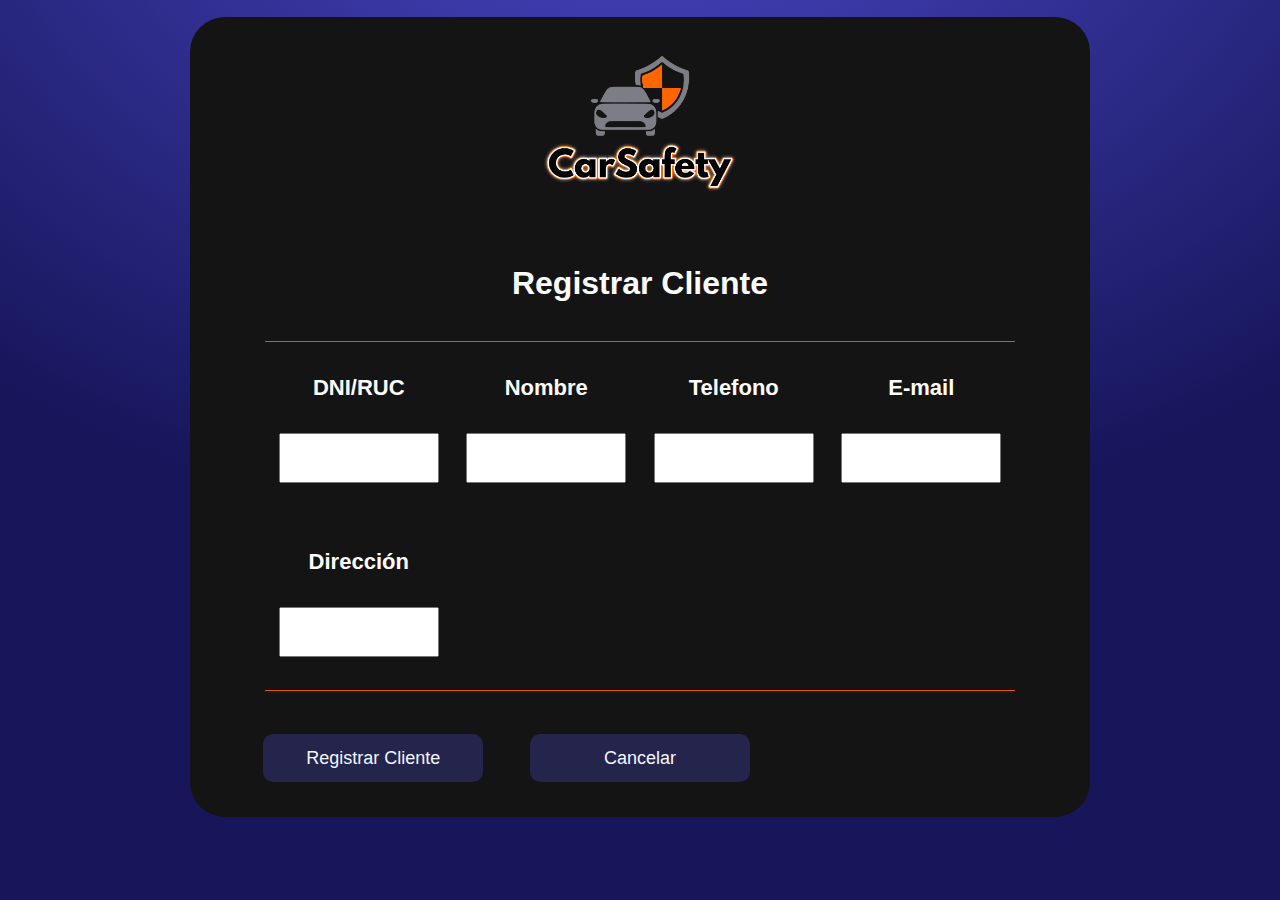
<file: src/main/resources/static/registrarcliente.html>
<!DOCTYPE html>
<html lang="es"
>
<head>
	<meta charset="UTF-8">
	<title>CAR SAFETY</title>
	<link
	href="https://cdn.jsdelivr.net/npm/bootstrap@5.0.2/dist/css/bootstrap.min.css"
	rel="stylesheet"
	integrity="sha384-EVSTQN3/azprG1Anm3QDgpJLIm9Nao0Yz1ztcQTwFspd3yD65VohhpuuCOmLASjC"
	crossorigin="anonymous">
	<link rel="stylesheet" href="css/estilos2.css">
</head>
<body>
	<div class="fondo-gradiente"></div>
	<div class="menu_principal">
		<div class="imagen_header">
			<img src="imagenes/logocar.png" class="logo_medium">
		</div>
		<div class="titulo">
			<h1>Registrar Cliente</h1>
		</div>
		<div class="formulario_ingreso_gestion">
			<div class="formulario_ingreso_gestion_input">
				<label>DNI/RUC</label>
				<input type="text" id="id">	
			</div>
			<div class="formulario_ingreso_gestion_input">
				<label>Nombre</label>
				<input type="text" id="nombre" >		
			</div>
			<div class="formulario_ingreso_gestion_input">
				<label>Telefono</label>
				<input type="text" id="telefono" >	
			</div>
			<div class="formulario_ingreso_gestion_input">
				<label>E-mail</label>
				<input type="text" id="email" >		
			</div>
			<div class="formulario_ingreso_gestion_input">
				<label>Dirección</label>
				<input type="text" id="direccion" >		
			</div>
		</div>
		<div class="boton_footer">
			<button id="enviarDatos" class="boton" >Registrar Cliente</button>
			<a href="menuprincipal.html" class="boton" >Cancelar</a>
		</div>	
		<div id="modal_procesando" class="modal_procesando">
			<h1>Procesando...</h1>
		</div>	
	</div>
		
<script>

    function obtenerToken() {
      return localStorage.getItem('miToken');
    }

    document.getElementById("enviarDatos").addEventListener("click", function() {

        var token = obtenerToken();

        var id = document.getElementById("id").value;
        var nombre = document.getElementById("nombre").value;
        var telefono = document.getElementById("telefono").value;
        var email = document.getElementById("email").value;
        var direccion = document.getElementById("direccion").value;

        var url = "/registrarcliente?id=" + id + "&nombre=" + nombre + "&telefono=" + telefono +
        "&email=" + email + "&direccion=" + direccion ;

        fetch(url, {
        method: "POST",
        headers: {
            'Authorization': 'Bearer ' + token,
            "Content-Type": "application/json"
        }
        })
        .then(data => {
            console.log(data); // Puedes manejar la respuesta de la API aquí
            alert("Usuario Registrado correctamente");
        })
        .catch(error => {
            console.error(error);
            alert("Usuario No Registrado");
        });
        });
</script>
</body>
</html>
</file>
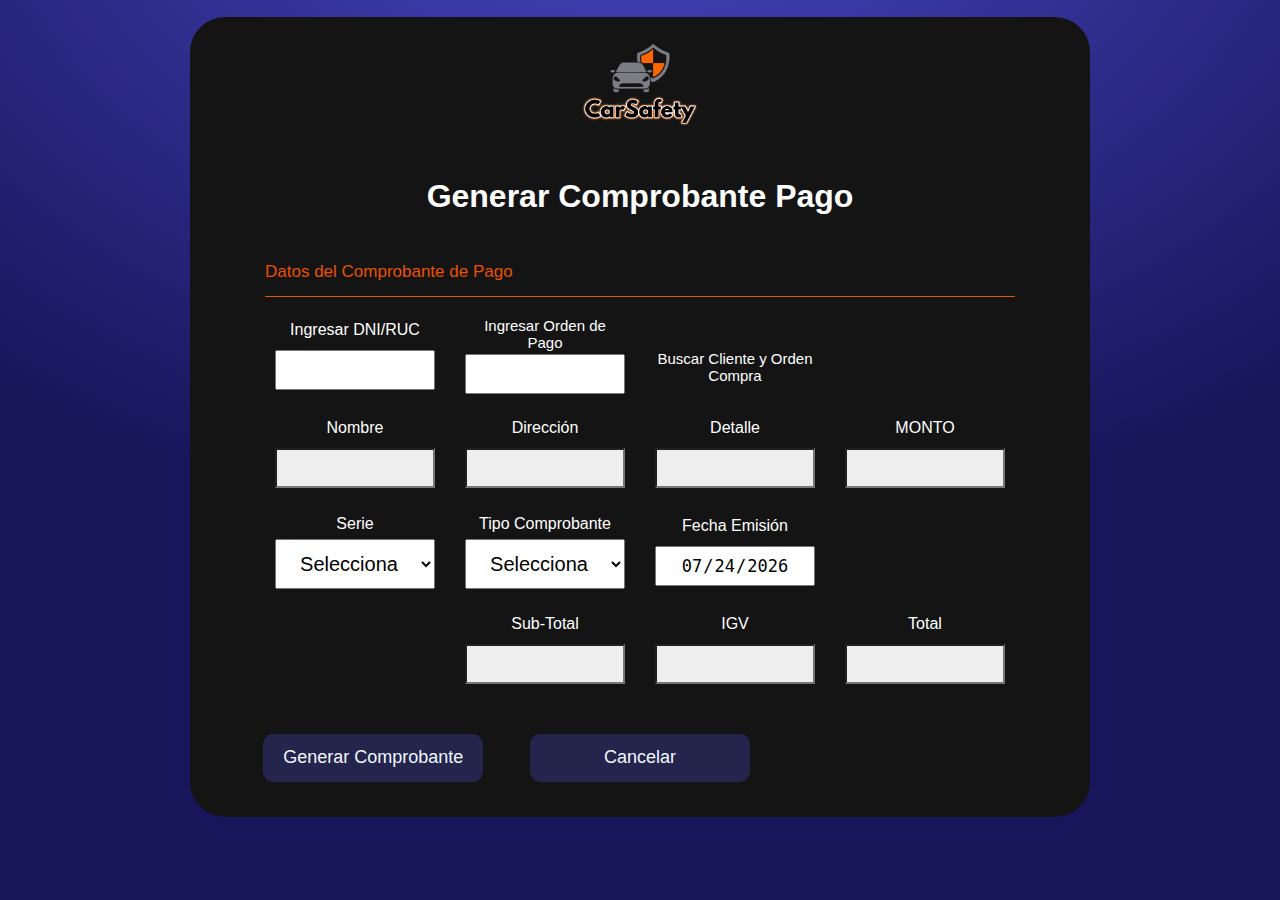
<file: src/main/resources/static/registrarcomprobante.html>
<!DOCTYPE html>
<html lang="es"
>
<head>
	<meta charset="UTF-8">
	<title>CAR SAFETY</title>
	<link
	href="https://cdn.jsdelivr.net/npm/bootstrap@5.0.2/dist/css/bootstrap.min.css"
	rel="stylesheet"
	integrity="sha384-EVSTQN3/azprG1Anm3QDgpJLIm9Nao0Yz1ztcQTwFspd3yD65VohhpuuCOmLASjC"
	crossorigin="anonymous">
	<link rel="stylesheet" href="css/estiloscontrato.css">
</head>
<body>
    <div class="fondo-gradiente"></div>
	<div class="menu_principal">
		<div class="imagen_header">
			<img src="imagenes/logocar.png" class="logo_medium">
		</div>
		<div class="titulo">
			<h1>Generar Comprobante Pago</h1>
		</div>
		<div class="subtitulo">
			Datos del Comprobante de Pago
		</div>
		<div class="formulario_ingreso_gestion">
			<div class="formulario_ingreso_gestion_input" >
				<label>Ingresar DNI/RUC</label>
				<input type="text" id="id" >	
			</div>
            <div class="formulario_ingreso_gestion_input" >
				<label style="font-size: 15px;">Ingresar Orden de Pago</label>
				<input type="text" id="idord" >	
			</div>
			<div class="formulario_ingreso_gestion_input">
				<label>  </label>
				<a class="btn btn-warning" onclick="obtenerClienteOrden()" style="font-size: 15px;" >Buscar Cliente y Orden Compra</a>	
			</div>
		</div>
		<div class="formulario_ingreso_gestion" >
            <div class="formulario_ingreso_gestion_input">
				<label>Nombre</label>
				<input type="text" id="nombre" readonly tabindex="-1">	
			</div>
			<div class="formulario_ingreso_gestion_input">
				<label>Dirección</label>
				<input type="text" id="direccion"  readonly tabindex="-1">		
			</div>
			<div class="formulario_ingreso_gestion_input" >
				<label>Detalle</label>
				<input type="text" id="detalle" readonly tabindex="-1">	
			</div>
			<div class="formulario_ingreso_gestion_input" >
				<label>MONTO</label>
				<input type="text" id="monto" readonly tabindex="-1">	
			</div>
		</div>
		<div class="formulario_ingreso_gestion">
			<div class="formulario_ingreso_gestion_input">
				<label>Serie</label>
				<select id="serie" name="serie">
					<option value="" disabled selected>Selecciona</option>
					<option value="001">001</option>
					<option value="002">002</option>
					<option value="003">003</option>
				</select>	
			</div>
			<div class="formulario_ingreso_gestion_input">
				<label>Tipo Comprobante</label>
				<select id="tipocomprobante" name="tipocomprobante">
					<option value="" disabled selected>Selecciona</option>
					<option value="Boleta Venta">Boleta Venta</option>
					<option value="Factura">Factura</option>
				</select>	
			</div>
			<div class="formulario_ingreso_gestion_input">
				<label>Fecha Emisión</label>
				<input type="date" id="fecha">		
			</div>
			
		</div>
		<div class="formulario_ingreso_gestion">
			<div class="formulario_ingreso_gestion_input">
				
			</div>
			<div class="formulario_ingreso_gestion_input">
				<label>Sub-Total</label>
				<input type="text" id="subtotal" readonly>	
			</div>
			<div class="formulario_ingreso_gestion_input">
				<label>IGV</label>
				<input type="text" id="igv" readonly>		
			</div>
			<div class="formulario_ingreso_gestion_input">
				<label>Total</label>
				<input type="text" id="montototal" readonly>
			</div>
			
		</div>
		
		<div class="boton_footer">
			<button id="generarComprobante" class="boton">Generar Comprobante</button>
			<a href="menuprincipal.html" class="boton" >Cancelar</a>
		</div>
		<div id="modal_procesando" class="modal_procesando">
			<h1>Procesando...</h1>
		</div>
	</div>
		
<script>

    document.getElementById("generarComprobante").addEventListener("click", function() {

        var token = obtenerToken();

        var clienteObj = {
            idcliente: document.getElementById("id").value,
            
        };

        var ordenPagoObj = {
            idordenpago: document.getElementById("idord").value,
    
        };

        var ComprobantePago = {
            cliente: clienteObj,
            ordenPago: ordenPagoObj,
            serie: document.getElementById("serie").value,
            tipocomprobante: document.getElementById("tipocomprobante").value,
            detalle: document.getElementById("detalle").value,
            fechaemision: document.getElementById("fecha").value,
            total: document.getElementById("montototal").value,
            subtotal: document.getElementById("subtotal").value,
            igv: document.getElementById("igv").value,
        };


        var url = "/registrarcomprobante";
        var modalprocesando = document.getElementById('modal_procesando');
      	modalprocesando.style.display = 'flex';

        fetch(url, {
        method: "POST",
        headers: {
            'Authorization': 'Bearer ' + token,
            "Content-Type": "application/json"
            },
        body: JSON.stringify(ComprobantePago)
        })
        .then(data => {
            console.log(data);
            modalprocesando.style.display = 'none';
        })
        .catch(error => {
            console.error(error);
            alert("Error al Generar Contrato");
            modalprocesando.style.display = 'none';
        });
    });

    function obtenerClienteOrden(){
        if (validarCampos()) {
        obtenerCliente();
        obtenerOrdenPago();
        }
    }

    function obtenerToken() {
      return localStorage.getItem('miToken');
    }

    function validarCampos(){
        var input1Value = document.getElementById('id').value;
        var input2Value = document.getElementById('idord').value;

        // Realizar la validación (puedes personalizar esto según tus necesidades)
        if (input1Value === "" && input2Value != "" ) {
            alert("Ingresar DNI/RUC");
            return false;
        }else if( input2Value === "" && input1Value != "" ){
            alert("Ingresar Orden de Compra");
            return false;
        }else if( input2Value === "" && input1Value === "" ){
            alert("Ingresar DNI y Orden de Compra");
            return false;
        }
        return true;
    }
    var modalprocesando = document.getElementById('modal_procesando');

    function obtenerCliente(){    
        var token = obtenerToken();
        console.log(token);
        var id = document.getElementById("id").value;
        var idset = document.getElementById("id");
        var nombre = document.getElementById("nombre");
        var direccion = document.getElementById("direccion");

        var url = "/buscarcliente/" + id ;
      	modalprocesando.style.display = 'flex';

        fetch(url, {
        method: "GET",
        headers: {
            'Authorization': 'Bearer ' + token,
            "Content-Type": "application/json"
        }
        })
        .then(response => {
            if (!response.ok) {
                throw new Error('Network response was not ok');
            }
            return response.json(); // Parsea la respuesta como JSON
        })
        .then(data => {
            console.log(data);
            idset.value = data.idcliente;
            nombre.value = data.nombre;
            direccion.value = data.direccion;
            //obtenerHora();
        })
        .catch(error => {
            console.error(error);
            alert("Cliente no obtenido");
        });
    }

    function obtenerOrdenPago(){    
        var token = obtenerToken();
        console.log(token);
        var id = document.getElementById("idord").value;
        var idord = document.getElementById("idord");
        var detalle = document.getElementById("detalle");
        var monto = document.getElementById("monto");
        var montototal = document.getElementById("montototal");

        var url = "/buscarorden/" + id ;

        fetch(url, {
        method: "GET",
        headers: {
            'Authorization': 'Bearer ' + token,
            "Content-Type": "application/json"
        }
        })
        .then(response => {
            if (!response.ok) {
                throw new Error('Network response was not ok');
            }
            return response.json(); // Parsea la respuesta como JSON
        })
        .then(data => {
            console.log(data);
            idord.value = data.idordenpago;
            detalle.value = data.detalle;
            monto.value = data.monto;
            montototal.value = data.monto;
            modalprocesando.style.display = 'none';
            calcularSubTotalIgv();
        })
        .catch(error => {
            console.error(error);
            alert("Orden de Compra no obtenido");
        });
    }
	
    // Obtener la hora actual
    function obtenerHora() {
	
	var fechaActual = new Date();

	var formattedFecha = fechaActual.toISOString().split('T')[0];
      
	// Asignar la hora al campo de entrada
	document.getElementById('fecha').value = formattedFecha;
    }

	function calcularSubTotalIgv(){
		var monto = document.getElementById("monto").value;
		console.log(monto);
		var subtotal = monto / (1 + (18 / 100));
		var igv = monto - subtotal;
		
		document.getElementById('montototal').value = monto;
		document.getElementById('subtotal').value = subtotal.toFixed(2);
		document.getElementById('igv').value = igv.toFixed(2);
	}
	
	function calcularTiempoMonto(){
		var horaInicio = document.getElementById("horaingreso").value;
		var horaFin = document.getElementById("horasalida").value;
		var precio = document.getElementById("tipovehiculo").value;
		//var tiempo = document.getElementById("tiempo").value;
		//var preciototal = document.getElementById("preciotoral").value;
		
		// Dividir las horas y minutos
            var [horaInicioHH, horaInicioMM] = horaInicio.split(":");
            var [horaFinHH, horaFinMM] = horaFin.split(":");

            // Convertir a minutos
            var minutosInicio = parseInt(horaInicioHH) * 60 + parseInt(horaInicioMM);
            var minutosFin = parseInt(horaFinHH) * 60 + parseInt(horaFinMM);

            // Calcular la diferencia en minutos
            var diferenciaEnMinutos = minutosFin - minutosInicio;

            // Calcular horas y minutos
            var horas = Math.floor(diferenciaEnMinutos / 60);
            var minutos = diferenciaEnMinutos % 60;
            
            var totalMinutos = horas * 60 + minutos;

			// Calcular el número de horas redondeando hacia arriba
			var numeroHoras = Math.ceil(totalMinutos / 60);
			var total = precio*numeroHoras;
			console.log(precio);
			
			if(isNaN(horas)){
				horas = "0";
			}
			if(isNaN(minutos)){
				minutos = "0";
			}
			if(isNaN(total)){
				total = "0";
				//document.getElementById("tipovehiculo").value = "Hola";
			}
			

            // Formatear la diferencia
            var diferenciaFormateada = horas + " hrs. " + minutos + " min.";

            // Mostrar la diferencia en el input correspondiente
            document.getElementById("tiempo").value = diferenciaFormateada;
            document.getElementById("preciototal").value = total;
            document.getElementById("estado").value = "Pagado";
	}
	
</script>
<script>
    /*<![CDATA[*/
    window.onload = function() {
        obtenerHora();
    };
    /*]]>*/
</script>
</body>
</html>
</file>
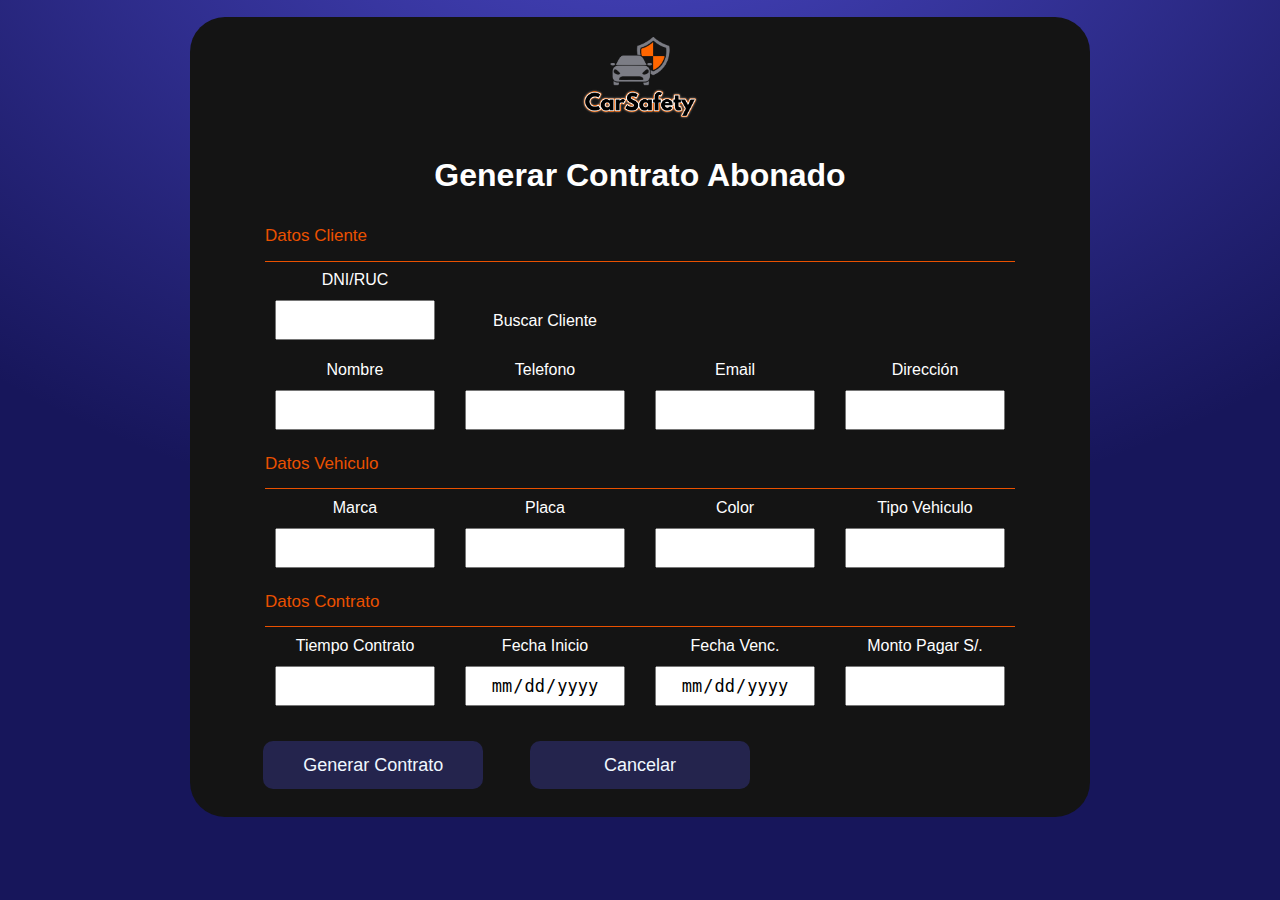
<file: src/main/resources/static/registrarcontrato.html>
<!DOCTYPE html>
<html lang="es"
>
<head>
	<meta charset="UTF-8">
	<title>CAR SAFETY</title>
	<link
	href="https://cdn.jsdelivr.net/npm/bootstrap@5.0.2/dist/css/bootstrap.min.css"
	rel="stylesheet"
	integrity="sha384-EVSTQN3/azprG1Anm3QDgpJLIm9Nao0Yz1ztcQTwFspd3yD65VohhpuuCOmLASjC"
	crossorigin="anonymous">
	<link rel="stylesheet" href="css/estiloscontrato.css">
</head>
<body>
	<div class="fondo-gradiente"></div>
	<div class="menu_principal">
		<div class="imagen_header">
			<img src="imagenes/logocar.png" class="logo_medium">
		</div>
		<div class="titulo">
			<h1>Generar Contrato Abonado</h1>
		</div>
		<div class="subtitulo">
			Datos Cliente
		</div>
		<div class="formulario_ingreso_gestion" th:object=${cliente} >
			<div class="formulario_ingreso_gestion_input" >
				<label>DNI/RUC</label>
				<input type="text" id="id" >	
			</div>
			<div class="formulario_ingreso_gestion_input">
				<label>  </label>
				<a class="btn btn-warning" id="obtenerCliente" >Buscar Cliente</a>	
			</div>
			<div class="formulario_ingreso_gestion_input">
			</div>
			<div class="formulario_ingreso_gestion_input">
			</div>
			<div class="formulario_ingreso_gestion_input">
				<label>Nombre</label>
				<input type="text" id="nombre" >	
			</div>
			<div class="formulario_ingreso_gestion_input">
				<label>Telefono</label>
				<input type="text" id="telefono" >		
			</div>
			<div class="formulario_ingreso_gestion_input">
				<label>Email</label>
				<input type="text" id="email" >		
			</div>
			<div class="formulario_ingreso_gestion_input">
				<label>Dirección</label>
				<input type="text" id="direccion">		
			</div>
		</div>
		<div class="subtitulo">
			Datos Vehiculo
		</div>
		<div class="formulario_ingreso_gestion">
			<div class="formulario_ingreso_gestion_input">
				<label>Marca</label>
				<input type="text" id="marca" >	
			</div>
			<div class="formulario_ingreso_gestion_input">
				<label>Placa</label>
				<input type="text" id="placa" >		
			</div>
			<div class="formulario_ingreso_gestion_input">
				<label>Color</label>
				<input type="text" id="color" >		
			</div>
			<div class="formulario_ingreso_gestion_input">
				<label>Tipo Vehiculo</label>
				<input type="text" id="tipo" >		
			</div>
		</div>
		<div class="subtitulo">
			Datos Contrato
		</div>
		<div class="formulario_ingreso_gestion">
			<div class="formulario_ingreso_gestion_input">
				<label>Tiempo Contrato</label>
				<input type="text" id="tipoabono" >	
			</div>
			<div class="formulario_ingreso_gestion_input">
				<label>Fecha Inicio</label>
				<input type="date" id="fechainicio" >		
			</div>
			<div class="formulario_ingreso_gestion_input">
				<label>Fecha Venc.</label>
				<input type="date" id="fechavencimiento" >		
			</div>
			<div class="formulario_ingreso_gestion_input">
				<label>Monto Pagar S/.</label>
				<input type="text" id="montopagar" >		
			</div>
		</div>
		
		<div class="boton_footer">
			<button id="generarContrato" class="boton">Generar Contrato</button>
			<a href="menuprincipal.html" class="boton" >Cancelar</a>
		</div>
		<div id="modal_procesando" class="modal_procesando">
			<h1>Procesando...</h1>
		</div>
	</div>
		
<script>

    function obtenerToken() {
      return localStorage.getItem('miToken');
    }

    document.getElementById("obtenerCliente").addEventListener("click", function() {

        var token = obtenerToken();
        console.log(token);
        var id = document.getElementById("id").value;
        var idset = document.getElementById("id");
        var nombre = document.getElementById("nombre");
        var telefono = document.getElementById("telefono");
        var email = document.getElementById("email");
        var direccion = document.getElementById("direccion");

        var url = "/buscarcliente/" + id ;
        var modalprocesando = document.getElementById('modal_procesando');
      	modalprocesando.style.display = 'flex';

        fetch(url, {
        method: "GET",
        headers: {
            'Authorization': 'Bearer ' + token,
            "Content-Type": "application/json"
        }
        })
        .then(response => {
            if (!response.ok) {
                throw new Error('Network response was not ok');
            }
            return response.json(); // Parsea la respuesta como JSON
        })
        .then(data => {
            console.log(data);
            idset.value = data.idcliente;
            nombre.value = data.nombre;
            telefono.value = data.telefono;
            email.value = data.email;
            direccion.value = data.direccion;
            modalprocesando.style.display = 'none';
            //obtenerHora();
        })
        .catch(error => {
            console.error(error);
            alert("Cliente no obtenido");
        });
    });

     document.getElementById("generarContrato").addEventListener("click", function() {

        var token = obtenerToken();

        var clienteObj = {
            idcliente: document.getElementById("id").value,
            // ... otras propiedades del cliente
        };

        var Contrato = {
            cliente: clienteObj,
            marcavehiculo: document.getElementById("marca").value,
            placavehiculo: document.getElementById("placa").value,
            colorvehiculo: document.getElementById("color").value,
            tipovehiculo: document.getElementById("tipo").value,
            tiempocontrato: document.getElementById("tipoabono").value,
            fechainicio: document.getElementById("fechainicio").value,
            fechavencimiento: document.getElementById("fechavencimiento").value,
            monto: document.getElementById("montopagar").value
        };


        var url = "/guardarcontrato";
        var modalprocesando = document.getElementById('modal_procesando');
      	modalprocesando.style.display = 'flex';

        fetch(url, {
        method: "POST",
        headers: {
            'Authorization': 'Bearer ' + token,
            "Content-Type": "application/json"
            },
        body: JSON.stringify(Contrato)
        })
        .then(data => {
            console.log(data);
            modalprocesando.style.display = 'none';
        })
        .catch(error => {
            console.error(error);
            alert("Error al Generar Contrato");
        });
    });
	
    // Obtener la hora actual
    function obtenerHora() {
	const ahora = new Date();
	const horas = ahora.getHours().toString().padStart(2, '0'); // Agrega un cero al principio si es necesario
	const minutos = ahora.getMinutes().toString().padStart(2, '0'); // Agrega un cero al principio si es necesario
	const segundos = ahora.getSeconds().toString().padStart(2, '0'); // Agrega un cero al principio si es necesario
	const horaActual = `${horas}:${minutos}:${segundos}`;
      
	var fechaActual = new Date();

	var formattedFecha = fechaActual.toISOString().split('T')[0];
      
	// Asignar la hora al campo de entrada
	document.getElementById('horasalida').value = horaActual;
	document.getElementById('fecha').value = formattedFecha;
      
    }
    function buscarCliente() {
	// Obtener el valor del input con el id "id"
	var valorId = document.getElementById("id").value;

	// Redirigir a la URL con el valor del input como parámetro
	window.location.href = "/buscarcli/" + valorId;
	
	
	}
	
	function calcularTiempoMonto(){
		var horaInicio = document.getElementById("horaingreso").value;
		var horaFin = document.getElementById("horasalida").value;
		var precio = document.getElementById("tipovehiculo").value;
		//var tiempo = document.getElementById("tiempo").value;
		//var preciototal = document.getElementById("preciotoral").value;
		
		// Dividir las horas y minutos
            var [horaInicioHH, horaInicioMM] = horaInicio.split(":");
            var [horaFinHH, horaFinMM] = horaFin.split(":");

            // Convertir a minutos
            var minutosInicio = parseInt(horaInicioHH) * 60 + parseInt(horaInicioMM);
            var minutosFin = parseInt(horaFinHH) * 60 + parseInt(horaFinMM);

            // Calcular la diferencia en minutos
            var diferenciaEnMinutos = minutosFin - minutosInicio;

            // Calcular horas y minutos
            var horas = Math.floor(diferenciaEnMinutos / 60);
            var minutos = diferenciaEnMinutos % 60;
            
            var totalMinutos = horas * 60 + minutos;

			// Calcular el número de horas redondeando hacia arriba
			var numeroHoras = Math.ceil(totalMinutos / 60);
			var total = precio*numeroHoras;
			console.log(precio);
			
			if(isNaN(horas)){
				horas = "0";
			}
			if(isNaN(minutos)){
				minutos = "0";
			}
			if(isNaN(total)){
				total = "0";
				//document.getElementById("tipovehiculo").value = "Hola";
			}
			

            // Formatear la diferencia
            var diferenciaFormateada = horas + " hrs. " + minutos + " min.";

            // Mostrar la diferencia en el input correspondiente
            document.getElementById("tiempo").value = diferenciaFormateada;
            document.getElementById("preciototal").value = total;
            document.getElementById("estado").value = "Pagado";
	}
	
   
    // Llamar a la función al cargar la página
   
    
	document.getElementById('placa').addEventListener('input', function () {
            // Convertir el texto a mayúsculas
            this.value = this.value.toUpperCase();
	});
	
	
</script>
<script>
    /*<![CDATA[*/
    window.onload = function() {
        //obtenerHora();
        //calcularTiempoMonto();
    };
    /*]]>*/
</script>
</body>
</html>
</file>
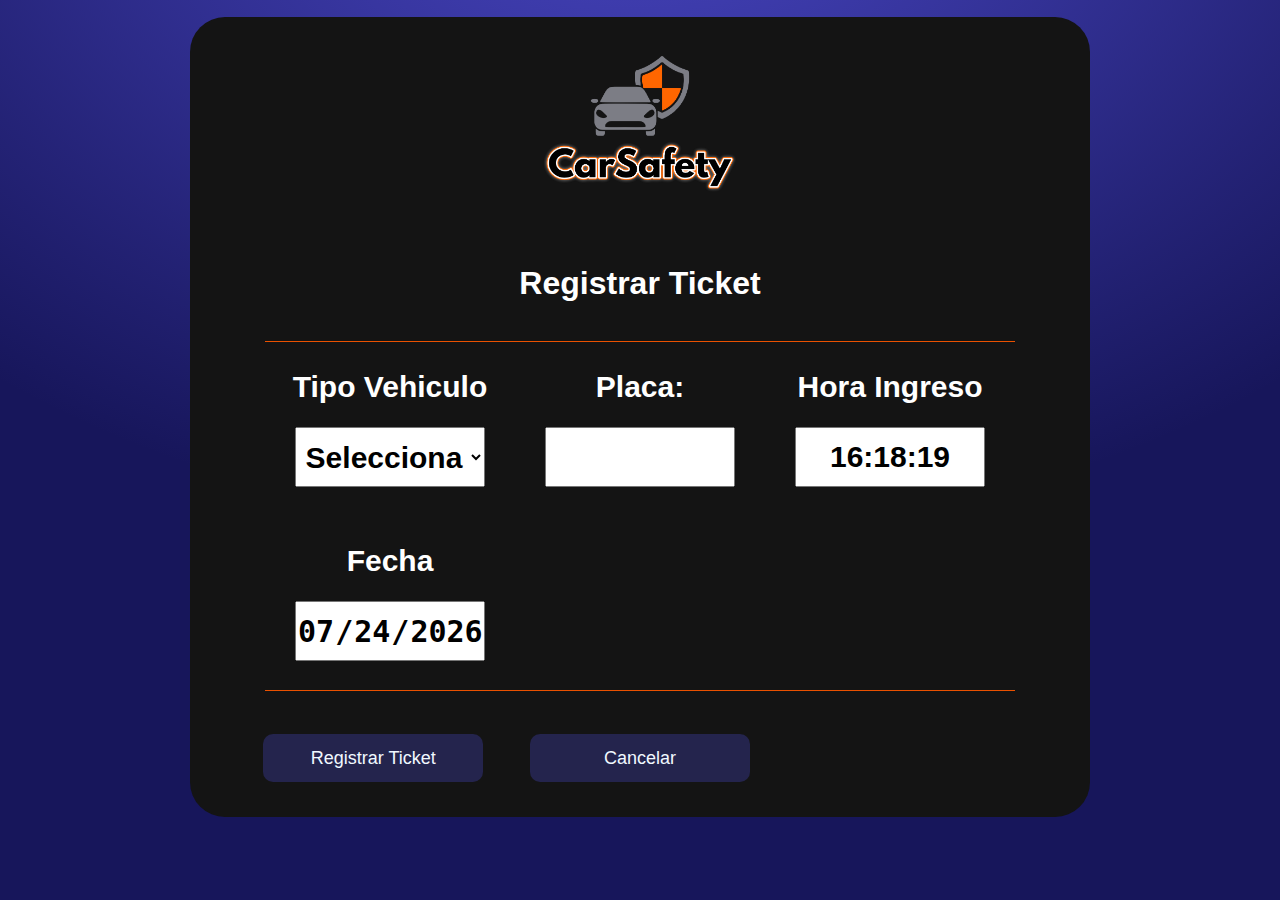
<file: src/main/resources/static/registrarticket.html>
<!DOCTYPE html>
<html lang="es"
>
<head>
	<meta charset="UTF-8">
	<title>CAR SAFETY</title>
	<link
	href="https://cdn.jsdelivr.net/npm/bootstrap@5.0.2/dist/css/bootstrap.min.css"
	rel="stylesheet"
	integrity="sha384-EVSTQN3/azprG1Anm3QDgpJLIm9Nao0Yz1ztcQTwFspd3yD65VohhpuuCOmLASjC"
	crossorigin="anonymous">
	<link rel="stylesheet" href="css/estilos2.css">
</head>
<body>
  <div class="fondo-gradiente"></div>
	<div class="menu_principal">
		<div class="imagen_header">
			<img src="imagenes/logocar.png" class="logo_medium">
		</div>
		<div class="titulo">
			<h1>Registrar Ticket</h1>
		</div>
		<div class="formulario_ingreso">
			<div class="formulario_ingreso_input">
				<label>Tipo Vehiculo</label>
				<select id="tipovehiculo" name="tipovehiculo">
					<option value="" disabled selected>Selecciona</option>
					<option value="5.5">Camioneta</option>
					<option value="4.0">Auto</option>
					<option value="2.5">Moto</option>
				</select>	
			</div>
			<div class="formulario_ingreso_input">
				<label>Placa:</label>
				<input type="text" id="placa" >		
			</div>
			<div class="formulario_ingreso_input">
				<label>Hora Ingreso</label>
				<input type="text" id="hora" readonly >		
			</div>
			<div class="formulario_ingreso_input">
				<label>Fecha</label>
				<input type="date" id="fecha" readonly >		
			</div>
		</div>
		<div class="boton_footer">
			<button id="enviarDatos" class="boton">Registrar Ticket</button>
			<a href="menuprincipal.html" class="boton" >Cancelar</a>
		</div>
		<div id="modal_procesando" class="modal_procesando">
			<h1>Procesando...</h1>
		</div>
	</div>	
<script>
    function obtenerToken() {
      return localStorage.getItem('miToken');
    }

    document.getElementById("enviarDatos").addEventListener("click", function() {

        var token = obtenerToken();

        var tipovehiculo = document.getElementById("tipovehiculo").value;
        var placa = document.getElementById("placa").value;
        var horaingreso = document.getElementById("hora").value;
        var fechaentrada = document.getElementById("fecha").value;
        var modalprocesando = document.getElementById('modal_procesando');
      	modalprocesando.style.display = 'flex';

        var url = "/registrarticket?tipovehiculo=" + tipovehiculo + "&placa=" + placa + "&horaingreso=" + horaingreso +
        "&fechaentrada=" + fechaentrada ;

        fetch(url, {
        method: "POST",
        headers: {
            'Authorization': 'Bearer ' + token,
            "Content-Type": "application/json"
        }
        })
        .then(data => {
            console.log(data); // Puedes manejar la respuesta de la API aquí
            modalprocesando.style.display = 'none';
            window.location.href = "menuprincipal.html";
        })
        .catch(error => {
            console.error(error);
            alert("Ticket No Registrado");
        });
    });



    // Obtener la hora actual
    function obtenerHora() {
      const ahora = new Date();
      const horas = ahora.getHours().toString().padStart(2, '0'); // Agrega un cero al principio si es necesario
      const minutos = ahora.getMinutes().toString().padStart(2, '0'); // Agrega un cero al principio si es necesario
      const segundos = ahora.getSeconds().toString().padStart(2, '0'); // Agrega un cero al principio si es necesario
      const horaActual = `${horas}:${minutos}:${segundos}`;
      
      var fechaActual = new Date();

      var formattedFecha = fechaActual.toISOString().split('T')[0];
      
      // Asignar la hora al campo de entrada
      document.getElementById('hora').value = horaActual;
      document.getElementById('fecha').value = formattedFecha;
    }
    
    

    // Llamar a la función al cargar la página
    window.onload = function() {
      obtenerHora();
    };
    
    document.getElementById('placa').addEventListener('input', function () {
            // Convertir el texto a mayúsculas
            this.value = this.value.toUpperCase();
        });
</script>
</body>
</html>
</file>
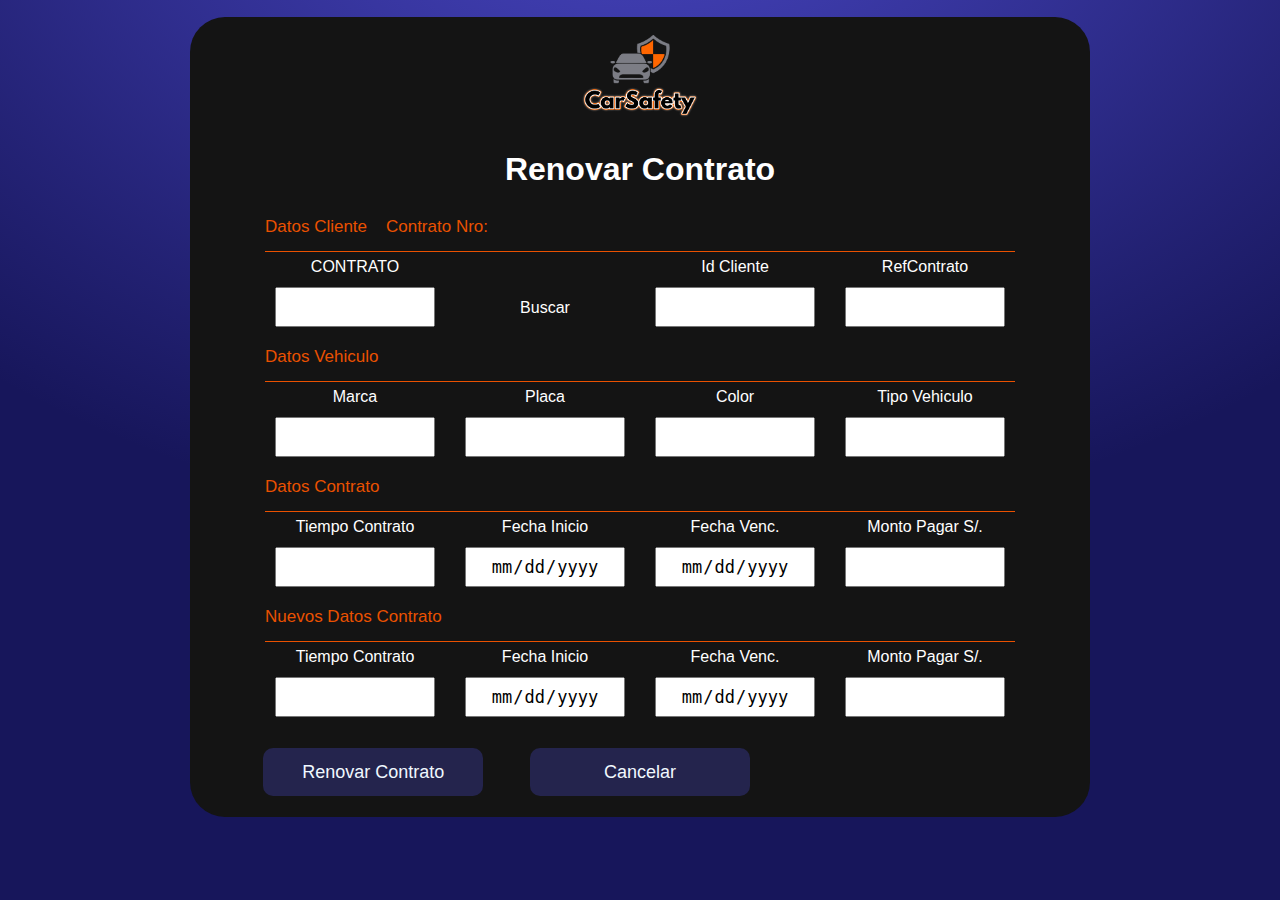
<file: src/main/resources/static/renovarcontrato.html>
<!DOCTYPE html>
<html lang="es"
>
<head>
	<meta charset="UTF-8">
	<title>CAR SAFETY</title>
	<link
	href="https://cdn.jsdelivr.net/npm/bootstrap@5.0.2/dist/css/bootstrap.min.css"
	rel="stylesheet"
	integrity="sha384-EVSTQN3/azprG1Anm3QDgpJLIm9Nao0Yz1ztcQTwFspd3yD65VohhpuuCOmLASjC"
	crossorigin="anonymous">
	<link rel="stylesheet" href="css/estiloscontrato.css">
</head>
<body>
	<div class="fondo-gradiente"></div>
	<div class="menu_principal">
		<div class="imagen_header">
			<img src="imagenes/logocar.png" class="logo_medium">
		</div>
		<div class="titulo">
			<h1>Renovar Contrato</h1>
		</div>
		<div class="subtitulo">
			Datos Cliente 
			<div>&nbsp;&nbsp;&nbsp;&nbsp;Contrato Nro: <span id="copiacontrato"></span></div>
		</div>
		<div class="formulario_ingreso_gestion">
			<div class="formulario_ingreso_gestion_input" >
				<label>CONTRATO</label>
				<input type="text" id="id">	
			</div>
			<div class="formulario_ingreso_gestion_input">
				<label>  </label>
				<a class="btn btn-warning" id="obtenerContrato" >Buscar</a>	
			</div>
			<div class="formulario_ingreso_gestion_input">
				<label>Id Cliente</label>
				<input type="text" id="cliente" >	
			</div>
			<div class="formulario_ingreso_gestion_input">
				<label>RefContrato</label>
				<input type="text" id="idreferencia">	
			</div>
			
		</div>
		<div class="subtitulo">
			Datos Vehiculo
		</div>
		<div class="formulario_ingreso_gestion">
			<div class="formulario_ingreso_gestion_input">
				<label>Marca</label>
				<input type="text" id="marca">	
			</div>
			<div class="formulario_ingreso_gestion_input">
				<label>Placa</label>
				<input type="text" id="placa">		
			</div>
			<div class="formulario_ingreso_gestion_input">
				<label>Color</label>
				<input type="text" id="color" >		
			</div>
			<div class="formulario_ingreso_gestion_input">
				<label>Tipo Vehiculo</label>
				<input type="text" id="tipo" >		
			</div>
		</div>
		<div class="subtitulo">
			Datos Contrato
		</div>
		<div class="formulario_ingreso_gestion">
			<div class="formulario_ingreso_gestion_input">
				<label>Tiempo Contrato</label>
				<input type="text" id="tipoabono" readonly>	
			</div>
			<div class="formulario_ingreso_gestion_input">
				<label>Fecha Inicio</label>
				<input type="date" id="fechainicio" readonly>		
			</div>
			<div class="formulario_ingreso_gestion_input">
				<label>Fecha Venc.</label>
				<input type="date" id="fechavencimiento" readonly>		
			</div>
			<div class="formulario_ingreso_gestion_input">
				<label>Monto Pagar S/.</label>
				<input type="text" id="montopagar" readonly>		
			</div>
		</div>
		<div class="subtitulo">
			Nuevos Datos Contrato
		</div>
		<div class="formulario_ingreso_gestion">
			<div class="formulario_ingreso_gestion_input">
				<label>Tiempo Contrato</label>
				<input type="text" id="newtipoabono">	
			</div>
			<div class="formulario_ingreso_gestion_input">
				<label>Fecha Inicio</label>
				<input type="date" id="newfechainicio" >		
			</div>
			<div class="formulario_ingreso_gestion_input">
				<label>Fecha Venc.</label>
				<input type="date" id="newfechavencimiento" >		
			</div>
			<div class="formulario_ingreso_gestion_input">
				<label>Monto Pagar S/.</label>
				<input type="text" id="newmontopagar">		
			</div>
		</div>
		
		<div class="boton_footer">
			<button class="boton" id="renovarContrato" >Renovar Contrato</button>
			<a href="menuprincipal.html" class="boton" >Cancelar</a>
		</div>
		<div id="modal_procesando" class="modal_procesando">
			<h1>Procesando...</h1>
		</div>
	</div>
		
<script>
    function obtenerToken() {
      return localStorage.getItem('miToken');
    }

    document.getElementById("obtenerContrato").addEventListener("click", function() {

        var token = obtenerToken();
        console.log(token);
        var id = document.getElementById("id").value;
        var idset = document.getElementById("id");
        var cliente = document.getElementById("cliente");
        var idreferencia = document.getElementById("idreferencia");
        var marca = document.getElementById("marca");
        var placa = document.getElementById("placa");
        var color = document.getElementById("color");
        var tipo = document.getElementById("tipo");
        var tipoabono = document.getElementById("tipoabono");
        var fechainicio = document.getElementById("fechainicio");
        var fechavencimiento = document.getElementById("fechavencimiento");
        var montopagar = document.getElementById("montopagar");

        var url = "/buscarcontrato/" + id ;
        var modalprocesando = document.getElementById('modal_procesando');
      	modalprocesando.style.display = 'flex';

        fetch(url, {
        method: "GET",
        headers: {
            'Authorization': 'Bearer ' + token,
            "Content-Type": "application/json"
        }
        })
        .then(response => {
            if (!response.ok) {
                throw new Error('Network response was not ok');
            }
            return response.json(); // Parsea la respuesta como JSON
        })
        .then(data => {
            console.log(data);
            idset.value = data.idcontrato;
            cliente.value = data.cliente.idcliente;
            idreferencia.value = data.idcontrato;
            marca.value = data.marcavehiculo;
            placa.value = data.placavehiculo;
            color.value = data.colorvehiculo;
            tipo.value = data.tipovehiculo;
            tipoabono.value = data.tiempocontrato;
            fechainicio.value = data.fechainicio;
            fechavencimiento.value = data.fechavencimiento;
            montopagar.value = data.monto;
            modalprocesando.style.display = 'none';
            //obtenerHora();
        })
        .catch(error => {
            console.error(error);
            alert("Contrato no obtenido");
        });
    });

     document.getElementById("renovarContrato").addEventListener("click", function() {

        var token = obtenerToken();

        var clienteObj = {
            idcliente: document.getElementById("cliente").value,
            // ... otras propiedades del cliente
        };

        var Contrato = {
            cliente: clienteObj,
            marcavehiculo: document.getElementById("marca").value,
            placavehiculo: document.getElementById("placa").value,
            colorvehiculo: document.getElementById("color").value,
            tipovehiculo: document.getElementById("tipo").value,
            tiempocontrato: document.getElementById("newtipoabono").value,
            fechainicio: document.getElementById("newfechainicio").value,
            fechavencimiento: document.getElementById("newfechavencimiento").value,
            monto: document.getElementById("newmontopagar").value,
            refidcontrato: document.getElementById("idreferencia").value
        };


        var url = "/guardarcontrato";
        var modalprocesando = document.getElementById('modal_procesando');
      	modalprocesando.style.display = 'flex';

        fetch(url, {
        method: "POST",
        headers: {
            'Authorization': 'Bearer ' + token,
            "Content-Type": "application/json"
            },
        body: JSON.stringify(Contrato)
        })
        .then(data => {
            console.log(data);
            modalprocesando.style.display = 'none';
        })
        .catch(error => {
            console.error(error);
            alert("Error al Renovar Contrato");
        });
    });
	
    
	document.getElementById('placa').addEventListener('input', function () {
            // Convertir el texto a mayúsculas
            this.value = this.value.toUpperCase();
	});
	
	
</script>
<script>
    /*<![CDATA[*/
    window.onload = function() {
        //obtenerHora();
        //calcularTiempoMonto();
    };
    /*]]>*/
</script>
</body>
</html>
</file>
<file: src/main/resources/static/css/estilos.css>
@import url('https://fonts.googleapis.com/css2?family=Figtree:ital,wght@0,300;0,400;0,500;0,600;0,700;0,800;0,900;1,300;1,400;1,500;1,600;1,700;1,800;1,900&display=swap');


*{
    margin: 0;
    padding: 0;
    box-sizing: border-box;
}
body{
    font-family: Figtree, sans-serif;
    background-color: rgb(23, 22, 91);
    background-repeat: repeat;
    background-size: auto;
}
.modal{
    position: fixed;
    top: 0;
    left: 0;
    right: 0;
    bottom: 0;
    display: flex;
}
.modal_container{
    margin: auto;
    width: 90%;
    max-width: 800px;
    background-color: aliceblue;
    border-radius: 2em;
    display: flex;
    box-shadow: 1px 1px 30px #3a3a4bbd;
}
.modal_image{
    position: relative;
    width: 420px;
    height: auto;
    border-radius: 2em 0em 0em 2em;
}
.usuariopass{
    position: absolute;
    left: 40px;
    top: 40px;
    font-size: 25px;
    color: aliceblue;
}
.modal_text{
    margin-top: 25px;
    font-weight: 900;
    font-size: 25px;
    color: black;
}
.modal_block_sesion{
    margin: auto;
    width: 300px;
    height: 490px;
    text-align: center;
    color: #464668;
}
.modal_button{
    margin-top: 25px;
    width: 300px;
    height: 40px;
    background-color: rgb(36, 36, 77);
    font-weight: 700;
    border-radius: 10px;
    font-size: large;
    color: aliceblue;
    border: 0;
    transition: 2ms;
}
.modal_button:hover{
   
    background-color: #323263;
}
.logo{
    width: 200px;
}
.fondo-gradiente{
    position: absolute;
    top: 0;
    left: 0;
    width: 100%;
    height: 100%;
    background: radial-gradient(ellipse 80% 80% at 50% -20%, rgba(101, 98, 255, 0.662) , rgba(255,255,255,0) );
    z-index: -1;
}
</file>
<file: src/main/resources/static/css/estilos2.css>
@import url('https://fonts.googleapis.com/css2?family=Figtree:ital,wght@0,300;0,400;0,500;0,600;0,700;0,800;0,900;1,300;1,400;1,500;1,600;1,700;1,800;1,900&display=swap');

*{
    margin: 0;
    padding: 0;
    box-sizing: border-box;
}
body{
	display: flex;
    background-color: rgb(23, 22, 91);
    color: rgb(255, 255, 255);
    text-align: center;
    justify-content: center;
    font-family: 'Roboto', sans-serif;
    height: 834px;
    align-items: center;
}
.fondo-gradiente{
    position: absolute;
    top: 0;
    left: 0;
    width: 100%;
    height: 100%;
    background: radial-gradient(ellipse 80% 80% at 50% -20%, rgba(101, 98, 255, 0.662) , rgba(255,255,255,0) );
    z-index: -1;
}
.header{
	display: flex;
	width: 750px;
	height: 60px;
	justify-content: space-between;
    align-items: center;
    
}
.modal_procesando{
	position: absolute;
	display: none;
	align-items: center;
	justify-content: center;
	width: 100%;
	height: 100%;
	background-color: black;
	opacity: 0.8;
	z-index: 800;
}
h1{
	margin-bottom: 0;
	font-weight: 600;
}
h4{
	font-size: 16px;
	margin-bottom: 0;
	font-weight: 200;
}
.cerrar_sesion{
	width: 100px;
    height: 30px;
    background-color: rgb(36, 36, 77);
    font-weight: 200;
    border-radius: 10px;
    font-size: 12px;
    color: aliceblue;
    border: 0;
    transition: 2ms;
}
.logo{
	width: 500px;
}
.logo_medium{
	width: 200px;
}
.menu_principal{
	display: grid;
	width: 900px;
	height: 800px;
	text-align: center;
	background-color: #141414;
	border-radius: 35px;
	justify-content: center;
	place-items: center;
}
.menu_botones{
	display: grid;
	width: 750px;
	grid-template-columns: repeat(3, 1fr);
	place-items: center;
	height: 250px;
}

.submenu_botones{
	width: 250px;
	height: 220px;
	display: grid;
	grid-template-columns: repeat(1, 1fr);
	place-items: center;
}
.formulario_ingreso_input{
	width: 250px;
	height: 140px;
	display: grid;
	grid-template-columns: repeat(1, 1fr);
	place-items: center;
}
.formulario_ingreso_gestion_input{
	width: 160px;
	height: 140px;
	display: grid;
	grid-template-columns: repeat(1, 1fr);
	place-items: center;
}
.formulario_ingreso_input input{
	height: 60px;
	width: 190px;
	font-size: 30px;
	text-align: center;
	font-weight: 800;
}

.formulario_ingreso_gestion_input input{
	height: 50px;
	width: 160px;
	font-size: 25px;
	text-align: center;
	font-weight: 800;
}

.formulario_ingreso_input select{
	height: 60px;
	width: 190px;
	font-size: 30px;
	text-align: center;
	font-weight: 800;
}
.formulario_ingreso_gestion_input select{
	height: 50px;
	width: 160px;
	font-size: 25px;
	text-align: center;
	font-weight: 800;
}
.formulario_ingreso_input label{
	font-size: 30px;
}
.formulario_ingreso_gestion_input label{
	font-size: 22px;
}

.boton{
	display: flex;
	width: 220px;
    height: 48px;
    background-color: rgb(36, 36, 77);
    font-weight: 400;
    border-radius: 10px;
    font-size: large;
    color: aliceblue;
    border: 0;
    transition: background-color 0.3s, color 0.3s;
    text-decoration: none;
    align-items: center;
    justify-content: center;
}
.boton:hover{
	background-color: #EA5100 ;
	color: aliceblue;
}
.modal_button{
    width: 300px;
    height: 40px;
    background-color: rgb(36, 36, 77);
    font-weight: 300;
    border-radius: 10px;
    font-size: large;
    color: aliceblue;
    border: 0;
    transition: 2ms;
}

.formulario_ingreso{
	width: 750px;
	height: 350px;
	display: grid;
	grid-template-columns: repeat(3, 1fr);
	place-items: center;
	border-top: 1px solid #EA5100;
	border-bottom: 1px solid #EA5100;
}
.formulario_ingreso_gestion{
	width: 750px;
	height: 350px;
	display: grid;
	grid-template-columns: repeat(4, 1fr);
	place-items: center;
	border-top: 1px solid #EA5100;
	border-bottom: 1px solid #EA5100;
}
.boton_footer{
	width: 800px;
	height: 100px;
	display: grid;
	grid-template-columns: repeat(3, 1fr);
	place-items: center;
}
.imagen_header{
	display: grid;
	width: 800px;
	height: 200px;
	place-items: center;
}
.titulo{
	display: grid;
	width: 800px;
	height: 80px;
	place-items: center;
}

input[type="date"]::-webkit-calendar-picker-indicator {
            display: none;
     }
form{
	display: grid;
	place-items: center;
}

table {
    border-collapse: collapse;
    width: 93%;
    color: #ddd;
}
  
th, td {
    border: 1px solid #ddd;
    padding: 8px;
    text-align: -webkit-center;
}
  
th {
    background-color: #f2f2f2;
    color: #303440;
    border: 1px solid #141414;
}
.boton_table{
	display: flex;
	width: 70px;
    height: 25px;
    background-color: #EA5100;
    font-weight: 400;
    border-radius: 10px;
    font-size: small;
    color: aliceblue;
    border: 0;
    transition: background-color 0.3s, color 0.3s;
    text-decoration: none;
    align-items: center;
    justify-content: center;
}

.boton_table:hover{
	background-color: rgb(36, 36, 77) ;
	color: aliceblue;
}
.div_table{
	width: 800px;
	height: 412px;
	overflow: auto;
}
#tablaDatos{
	width: 785px;
}










.nav2{
    width: 300px;
    height: 665px;
}

.nav2__link{
    color: #B2B2B2 ;
    display: block;
    padding: 12px 0;
    text-decoration: none;
    text-align: left;
    font-weight: 600;
}

.nav2__link:hover{
	color: white;
}

.nav2__link--inside{
    padding-left: 20px;
    text-align: left;
    font-weight: 200;
    padding: 5px 8px;
}

.nav2__link--inside:hover{
    background: #141414;
    color: white;
}

.list{
    width: 100%;
    height: 668px;
    display: flex;
    flex-direction: column;
    background: rgb(36, 36, 77);
    padding: 35px 1px;
}

.list__item{
    list-style: none;
    width: 100%;
    text-align: center;
    overflow: hidden;
}

.list__item--click{
    cursor: pointer;
}

.list__button{
    display: flex;
    align-items: center;
    gap: 1em;
    width: 70%;
    margin: 0 auto;

}

.arrow .list__arrow{
    transform: rotate(90deg);
}

.list__arrow{
    margin-left: auto;
    transition: transform .3s;
}

.list__show{
    width: 80%;
    margin-left: auto;
    border-left: 2px solid #303440;
    list-style: none;
    transition: height .4s;
    height: 0;
    padding: 0;
}

.nav{
    width: 100%;
    padding: 10px;
    height: 100px;
    display: flex;
    margin: auto;
    background: linear-gradient(to right, white, rgba(128, 128, 128, 0.701));
}
.nav_logo{
    width: 250px;
}
.nav_sesion{
    position: absolute;
    right: 20px;
    top: 27px;
    margin: auto;
}
.nav_icon{
    width: 50px;
}
.menu_left{
    width: 280px;
    height: 700px;
    background-color: rgb(36, 36, 77);
    color: aliceblue;
}
.menu_lista{
    list-style: none;
    width: 95%;
    margin: auto;
    display: flex;
    margin-top: 15px;
}
.menu_link{
    
    color: rgb(251, 251, 251);
    list-style: none;
    padding: 6px;
    font-size: 16px;
    font-weight: 600;
}
.menu_link_sub{
    text-decoration: none;
    color: rgb(201, 201, 201);
    list-style-type: none;
    padding: 10px;
    font-size: 15px;
    font-weight: 300;
}
.menu_link_sub:hover{
    color: gray;
}


.contenido{
    display: flex;
}
.contenido_rigth{
    background-color: white;
    display: block;
    width: 800px;
    height: 668px;
    margin-left: 0px;
    padding: 40px;
    font-size: 14px;
}
footer{
    width: 100%;
    height: 40px;
    display: flex;
    background-color: black;
    margin: auto;
    color: aliceblue;
}
.pie{
    display: flex;
    margin: auto;
}
.pie h6{
    font-weight: 100
}

.formulario_col{
    display: flex;
    gap: 2em;
    left: 0;
    margin: auto;
}
.formulario_pack{
    display: block;
    text-align: left;
}
.formulario_pack input{
    width: 250px;
    height: 40px;
    border-radius: 10px;
    border: 1.5px solid rgb(202, 200, 200);
    font-size: 13px;
    color: rgb(76, 76, 76);
    padding: 12px;
    display: block;
    
}
.formulario_pack select{
    width: 250px;
    height: 40px;
    border-radius: 10px;
    border: 1.5px solid rgb(202, 200, 200);
    font-size: 13px;
    color: rgb(76, 76, 76);
    padding-left: 10px; 
    display: block;   
}
textarea{
    border-radius: 10px;
    border: 1.5px solid rgb(202, 200, 200);
    font-size: 20px;
    color: gray;
    padding: 15px;
}

.modal_button_list{
	margin-top: 25px;
    width: 300px;
    height: 40px;
    background-color: rgb(36, 36, 77);
    border-radius: 5px;
    color: aliceblue;
    border: 5px;
    transition: 2ms;
	font-size: 12px;
	font-weight: 400;
	text-decoration: none;
	padding: 4px;
	
}

label{
    font-weight: 600;
}
.nav_sesionn{
	position: absolute;
	width:600px;
	height: 50px;
	display:flex;
	right: 1px;
	top: 30px;
	align-items: center;
}
.icon_nav{
	position: absolute;
	margin: auto;
	display: flex;
	right: 10px;
}
.text_nav{
	position: absolute;
	margin: auto;
	display: flex;
	right: 130px;	
}
tr{
	height: 10px;
}
td{
	height: 10px;
}
.text_sweet{
	font-size: 17px;
}
</file>
<file: src/main/resources/static/css/estiloscontrato.css>
@import url('https://fonts.googleapis.com/css2?family=Figtree:ital,wght@0,300;0,400;0,500;0,600;0,700;0,800;0,900;1,300;1,400;1,500;1,600;1,700;1,800;1,900&display=swap');

*{
    margin: 0;
    padding: 0;
    box-sizing: border-box;
}
body{
	display: flex;
    background-color: rgb(23, 22, 91);
    color: rgb(255, 255, 255);
    text-align: center;
    justify-content: center;
    font-family: 'Roboto', sans-serif;
    height: 834px;
    align-items: center;
}
.fondo-gradiente{
    position: absolute;
    top: 0;
    left: 0;
    width: 100%;
    height: 100%;
    background: radial-gradient(ellipse 80% 80% at 50% -20%, rgba(101, 98, 255, 0.662) , rgba(255,255,255,0) );
    z-index: -1;
}
.header{
	display: flex;
	width: 750px;
	height: 60px;
	justify-content: center;
    align-items: center;
    gap:450px
}
h1{
	margin-bottom: 0;
	font-weight: 600;
}
h4{
	font-size: 16px;
	margin-bottom: 0;
	font-weight: 200;
}
.cerrar_sesion{
	width: 100px;
    height: 30px;
    background-color: rgb(36, 36, 77);
    font-weight: 200;
    border-radius: 10px;
    font-size: 12px;
    color: aliceblue;
    border: 0;
    transition: 2ms;
}
.logo{
	width: 500px;
}
.logo_medium{
	width: 120px;
}
.menu_principal{
	display: grid;
	width: 900px;
	height: 800px;
	text-align: center;
	background-color: #141414;
	border-radius: 35px;
	justify-content: center;
	place-items: center;
}
.menu_botones{
	display: grid;
	width: 750px;
	grid-template-columns: repeat(3, 1fr);
	place-items: center;
	height: 180px;
}

.submenu_botones{
	width: 250px;
	height: 180px;
	display: grid;
	grid-template-columns: repeat(1, 1fr);
	place-items: center;
}
.formulario_ingreso_input{
	width: 250px;
	height: 140px;
	display: grid;
	grid-template-columns: repeat(1, 1fr);
	place-items: center;
}
.formulario_ingreso_gestion_input{
	width: 160px;
	height: 80px;
	display: grid;
	grid-template-columns: repeat(1, 1fr);
	place-items: center;
}
.formulario_ingreso_input input{
	height: 60px;
	width: 190px;
	font-size: 30px;
	text-align: center;
	font-weight: 800;
}

.formulario_ingreso_gestion_input input{
	height: 40px;
	width: 160px;
	font-size: 17px;
	text-align: center;
	font-weight: 400;
}

.formulario_ingreso_input select{
	height: 60px;
	width: 190px;
	font-size: 30px;
	text-align: center;
	font-weight: 800;
}
.formulario_ingreso_gestion_input select{
	height: 50px;
	width: 160px;
	font-size: 20px;
	text-align: center;
	font-weight: 400;
}
.formulario_ingreso_input label{
	font-size: 30px;
}
.formulario_ingreso_gestion_input label{
	font-size: 16px;
	font-weight: 400;
}

.boton{
	display: flex;
	width: 220px;
    height: 48px;
    background-color: rgb(36, 36, 77);
    font-weight: 400;
    border-radius: 10px;
    font-size: large;
    color: aliceblue;
    border: 0;
    transition: background-color 0.3s, color 0.3s;
    text-decoration: none;
    align-items: center;
    justify-content: center;
}
.boton:hover{
	background-color: #EA5100 ;
	color: aliceblue;
}
.boton_buscar{
	display: flex;
	width: 160px;
    height: 40px;
    background-color: #EA5100;
    font-weight: 400;
    border-radius: 10px;
    font-size: large;
    color: aliceblue;
    border: 0;
    transition: background-color 0.3s, color 0.3s;
    text-decoration: none;
    align-items: center;
    justify-content: center;
}
.boton_buscar:hover{
	background-color: #EA5100 ;
	color: aliceblue;
}
.modal_button{
    width: 300px;
    height: 40px;
    background-color: rgb(36, 36, 77);
    font-weight: 300;
    border-radius: 10px;
    font-size: large;
    color: aliceblue;
    border: 0;
    transition: 2ms;
}

.formulario_ingreso{
	width: 750px;
	height: 350px;
	display: grid;
	grid-template-columns: repeat(3, 1fr);
	place-items: center;
	border-top: 1px solid #EA5100;
	border-bottom: 1px solid #EA5100;
}
.formulario_ingreso_gestion{
	width: 750px;
	height: auto;
	display: grid;
	grid-template-columns: repeat(4, 1fr);
	place-items: center;
	gap:10px;
}
.boton_footer{
	width: 800px;
	height: 100px;
	display: grid;
	grid-template-columns: repeat(3, 1fr);
	place-items: center;
}
.imagen_header{
	display: grid;
	width: 800px;
	height: 120px;
	place-items: center;
}
.titulo{
	display: grid;
	width: 800px;
	height: 65px;
	place-items: center;
}
.subtitulo{
	display: flex;
	width: 750px;
	height: 50px;
	font-size: 17px;
	color: #EA5100;
	align-items: center; /* Centra verticalmente */
    justify-content: start;
	border-bottom: 1px solid #EA5100;
}

input[type="date"]::-webkit-calendar-picker-indicator {
            display: none;
     }
form{
	display: grid;
	place-items: center;
	height: 560px;
}
#nombre[readonly] {
            color: rgb(128, 128, 128); /* Color de texto gris */
            background-color: #eee; /* Color de fondo gris */
            cursor: not-allowed; /* Cambia el cursor a "no permitido" */
}
#direccion[readonly] {
            color: rgb(128, 128, 128); /* Color de texto gris */
            background-color: #eee; /* Color de fondo gris */
            cursor: not-allowed; /* Cambia el cursor a "no permitido" */
}
#detalle[readonly] {
            color: rgb(128, 128, 128); /* Color de texto gris */
            background-color: #eee; /* Color de fondo gris */
            cursor: not-allowed; /* Cambia el cursor a "no permitido" */
}
#monto[readonly] {
            color: rgb(128, 128, 128); /* Color de texto gris */
            background-color: #eee; /* Color de fondo gris */
            cursor: not-allowed; /* Cambia el cursor a "no permitido" */
}
#subtotal[readonly] {
            color: rgb(128, 128, 128); /* Color de texto gris */
            background-color: #eee; /* Color de fondo gris */
            cursor: not-allowed; /* Cambia el cursor a "no permitido" */
}
#igv[readonly] {
            color: rgb(128, 128, 128); /* Color de texto gris */
            background-color: #eee; /* Color de fondo gris */
            cursor: not-allowed; /* Cambia el cursor a "no permitido" */
}
#montototal[readonly] {
            color: rgb(128, 128, 128); /* Color de texto gris */
            background-color: #eee; /* Color de fondo gris */
            cursor: not-allowed; /* Cambia el cursor a "no permitido" */
}






.nav2{
    width: 300px;
    height: 665px;
}

.nav2__link{
    color: #B2B2B2 ;
    display: block;
    padding: 12px 0;
    text-decoration: none;
    text-align: left;
    font-weight: 600;
}

.nav2__link:hover{
	color: white;
}

.nav2__link--inside{
    padding-left: 20px;
    text-align: left;
    font-weight: 200;
    padding: 5px 8px;
}

.nav2__link--inside:hover{
    background: #141414;
    color: white;
}

.list{
    width: 100%;
    height: 668px;
    display: flex;
    flex-direction: column;
    background: rgb(36, 36, 77);
    padding: 35px 1px;
}

.list__item{
    list-style: none;
    width: 100%;
    text-align: center;
    overflow: hidden;
}

.list__item--click{
    cursor: pointer;
}

.list__button{
    display: flex;
    align-items: center;
    gap: 1em;
    width: 70%;
    margin: 0 auto;

}

.arrow .list__arrow{
    transform: rotate(90deg);
}

.list__arrow{
    margin-left: auto;
    transition: transform .3s;
}

.list__show{
    width: 80%;
    margin-left: auto;
    border-left: 2px solid #303440;
    list-style: none;
    transition: height .4s;
    height: 0;
    padding: 0;
}

.nav{
    width: 100%;
    padding: 10px;
    height: 100px;
    display: flex;
    margin: auto;
    background: linear-gradient(to right, white, rgba(128, 128, 128, 0.701));
}
.nav_logo{
    width: 250px;
}
.nav_sesion{
    position: absolute;
    right: 20px;
    top: 27px;
    margin: auto;
}
.nav_icon{
    width: 50px;
}
.menu_left{
    width: 280px;
    height: 700px;
    background-color: rgb(36, 36, 77);
    color: aliceblue;
}
.menu_lista{
    list-style: none;
    width: 95%;
    margin: auto;
    display: flex;
    margin-top: 15px;
}
.menu_link{
    
    color: rgb(251, 251, 251);
    list-style: none;
    padding: 6px;
    font-size: 16px;
    font-weight: 600;
}
.menu_link_sub{
    text-decoration: none;
    color: rgb(201, 201, 201);
    list-style-type: none;
    padding: 10px;
    font-size: 15px;
    font-weight: 300;
}
.menu_link_sub:hover{
    color: gray;
}


.contenido{
    display: flex;
}
.contenido_rigth{
    background-color: white;
    display: block;
    width: 800px;
    height: 668px;
    margin-left: 0px;
    padding: 40px;
    font-size: 14px;
}
footer{
    width: 100%;
    height: 40px;
    display: flex;
    background-color: black;
    margin: auto;
    color: aliceblue;
}
.pie{
    display: flex;
    margin: auto;
}
.pie h6{
    font-weight: 100
}

.formulario_col{
    display: flex;
    gap: 2em;
    left: 0;
    margin: auto;
}
.formulario_pack{
    display: block;
    text-align: left;
}
.formulario_pack input{
    width: 250px;
    height: 40px;
    border-radius: 10px;
    border: 1.5px solid rgb(202, 200, 200);
    font-size: 13px;
    color: rgb(76, 76, 76);
    padding: 12px;
    display: block;
    
}
.formulario_pack select{
    width: 250px;
    height: 40px;
    border-radius: 10px;
    border: 1.5px solid rgb(202, 200, 200);
    font-size: 13px;
    color: rgb(76, 76, 76);
    padding-left: 10px; 
    display: block;   
}
textarea{
    border-radius: 10px;
    border: 1.5px solid rgb(202, 200, 200);
    font-size: 20px;
    color: gray;
    padding: 15px;
}

.modal_button_list{
	margin-top: 25px;
    width: 300px;
    height: 40px;
    background-color: rgb(36, 36, 77);
    border-radius: 5px;
    color: aliceblue;
    border: 5px;
    transition: 2ms;
	font-size: 12px;
	font-weight: 400;
	text-decoration: none;
	padding: 4px;
	
}

label{
    font-weight: 600;
}
.nav_sesionn{
	position: absolute;
	width:600px;
	height: 50px;
	display:flex;
	right: 1px;
	top: 30px;
	align-items: center;
}
.icon_nav{
	position: absolute;
	margin: auto;
	display: flex;
	right: 10px;
}
.text_nav{
	position: absolute;
	margin: auto;
	display: flex;
	right: 130px;	
}
tr{
	height: 10px;
}
td{
	height: 10px;
}
.text_sweet{
	font-size: 17px;
}
.modal_procesando{
	position: absolute;
	display: none;
	align-items: center;
	justify-content: center;
	width: 100%;
	height: 100%;
	background-color: black;
	opacity: 0.8;
	z-index: 800;
}
</file>
